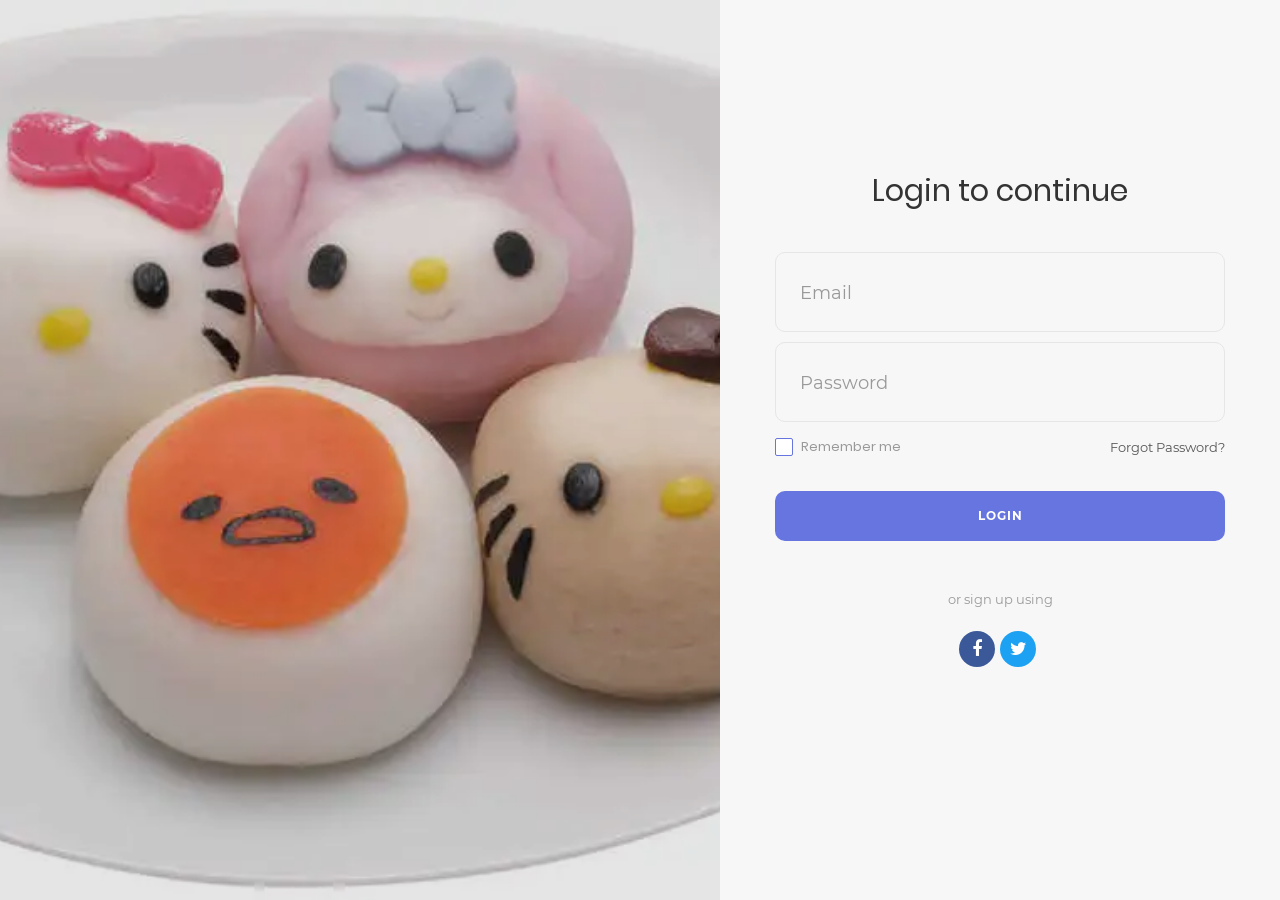
<file: login/index.html>
<!DOCTYPE html>
<html lang="en">
<head>
	<title>Login V18</title>
	<meta charset="UTF-8">
	<meta name="viewport" content="width=device-width, initial-scale=1">
<!--===============================================================================================-->	
	<link rel="icon" type="image/png" href="images/icons/favicon.ico"/>
<!--===============================================================================================-->
	<link rel="stylesheet" type="text/css" href="vendor/bootstrap/css/bootstrap.min.css">
<!--===============================================================================================-->
	<link rel="stylesheet" type="text/css" href="fonts/font-awesome-4.7.0/css/font-awesome.min.css">
<!--===============================================================================================-->
	<link rel="stylesheet" type="text/css" href="fonts/Linearicons-Free-v1.0.0/icon-font.min.css">
<!--===============================================================================================-->
	<link rel="stylesheet" type="text/css" href="vendor/animate/animate.css">
<!--===============================================================================================-->	
	<link rel="stylesheet" type="text/css" href="vendor/css-hamburgers/hamburgers.min.css">
<!--===============================================================================================-->
	<link rel="stylesheet" type="text/css" href="vendor/animsition/css/animsition.min.css">
<!--===============================================================================================-->
	<link rel="stylesheet" type="text/css" href="vendor/select2/select2.min.css">
<!--===============================================================================================-->	
	<link rel="stylesheet" type="text/css" href="vendor/daterangepicker/daterangepicker.css">
<!--===============================================================================================-->
	<link rel="stylesheet" type="text/css" href="css/util.css">
	<link rel="stylesheet" type="text/css" href="css/main.css">
<!--===============================================================================================-->
</head>
<body style="background-color: #666666;">
	
	<div class="limiter">
		<div class="container-login100">
			<div class="wrap-login100">
				<form class="login100-form validate-form" id="loginForm">
					<span class="login100-form-title p-b-43">
						Login to continue
					</span>
					
					
					<div class="wrap-input100 validate-input" data-validate = "Valid email is required: ex@abc.xyz">
						<input class="input100" type="text" name="email" id="username">
						<span class="focus-input100"></span>
						<span class="label-input100">Email</span>
					</div>
					
					
					<div class="wrap-input100 validate-input" data-validate="Password is required">
						<input class="input100" type="password" name="pass" id="password">
						<span class="focus-input100"></span>
						<span class="label-input100">Password</span>
					</div>

					<div class="flex-sb-m w-full p-t-3 p-b-32">
						<div class="contact100-form-checkbox">
							<input class="input-checkbox100" id="ckb1" type="checkbox" name="remember-me">
							<label class="label-checkbox100" for="ckb1">
								Remember me
							</label>
						</div>

						<div>
							<a href="#" class="txt1">
								Forgot Password?
							</a>
						</div>
					</div>
			

					<div class="container-login100-form-btn">
						<button class="login100-form-btn">
							Login
						</button>
					</div>
					
					<div class="text-center p-t-46 p-b-20">
						<span class="txt2">
							or sign up using
						</span>
					</div>

					<div class="login100-form-social flex-c-m">
						<a href="#" class="login100-form-social-item flex-c-m bg1 m-r-5">
							<i class="fa fa-facebook-f" aria-hidden="true"></i>
						</a>

						<a href="#" class="login100-form-social-item flex-c-m bg2 m-r-5">
							<i class="fa fa-twitter" aria-hidden="true"></i>
						</a>
					</div>
				</form>

				<div class="login100-more" style="background-image: url('images/bg-01.jpg');">
				</div>
			</div>
		</div>
	</div>
	
	

	
	
<!--===============================================================================================-->
	<script src="vendor/jquery/jquery-3.2.1.min.js"></script>
<!--===============================================================================================-->
	<script src="vendor/animsition/js/animsition.min.js"></script>
<!--===============================================================================================-->
	<script src="vendor/bootstrap/js/popper.js"></script>
	<script src="vendor/bootstrap/js/bootstrap.min.js"></script>
<!--===============================================================================================-->
	<script src="vendor/select2/select2.min.js"></script>
<!--===============================================================================================-->
	<script src="vendor/daterangepicker/moment.min.js"></script>
	<script src="vendor/daterangepicker/daterangepicker.js"></script>
<!--===============================================================================================-->
	<script src="vendor/countdowntime/countdowntime.js"></script>
<!--===============================================================================================-->
	<script src="js/main.js"></script>

	<div id="alertBox" class="alert" style="display:none;"></div>
<script src="js/login.js"></script>

</body>
</html>
</file>
<file: login/vendor/daterangepicker/daterangepicker.css>
.daterangepicker {
  position: absolute;
  color: inherit;
  background-color: #fff;
  border-radius: 4px;
  width: 278px;
  padding: 4px;
  margin-top: 1px;
  top: 100px;
  left: 20px;
  /* Calendars */ }
  .daterangepicker:before, .daterangepicker:after {
    position: absolute;
    display: inline-block;
    border-bottom-color: rgba(0, 0, 0, 0.2);
    content: ''; }
  .daterangepicker:before {
    top: -7px;
    border-right: 7px solid transparent;
    border-left: 7px solid transparent;
    border-bottom: 7px solid #ccc; }
  .daterangepicker:after {
    top: -6px;
    border-right: 6px solid transparent;
    border-bottom: 6px solid #fff;
    border-left: 6px solid transparent; }
  .daterangepicker.opensleft:before {
    right: 9px; }
  .daterangepicker.opensleft:after {
    right: 10px; }
  .daterangepicker.openscenter:before {
    left: 0;
    right: 0;
    width: 0;
    margin-left: auto;
    margin-right: auto; }
  .daterangepicker.openscenter:after {
    left: 0;
    right: 0;
    width: 0;
    margin-left: auto;
    margin-right: auto; }
  .daterangepicker.opensright:before {
    left: 9px; }
  .daterangepicker.opensright:after {
    left: 10px; }
  .daterangepicker.dropup {
    margin-top: -5px; }
    .daterangepicker.dropup:before {
      top: initial;
      bottom: -7px;
      border-bottom: initial;
      border-top: 7px solid #ccc; }
    .daterangepicker.dropup:after {
      top: initial;
      bottom: -6px;
      border-bottom: initial;
      border-top: 6px solid #fff; }
  .daterangepicker.dropdown-menu {
    max-width: none;
    z-index: 3001; }
  .daterangepicker.single .ranges, .daterangepicker.single .calendar {
    float: none; }
  .daterangepicker.show-calendar .calendar {
    display: block; }
  .daterangepicker .calendar {
    display: none;
    max-width: 270px;
    margin: 4px; }
    .daterangepicker .calendar.single .calendar-table {
      border: none; }
    .daterangepicker .calendar th, .daterangepicker .calendar td {
      white-space: nowrap;
      text-align: center;
      min-width: 32px; }
  .daterangepicker .calendar-table {
    border: 1px solid #fff;
    padding: 4px;
    border-radius: 4px;
    background-color: #fff; }
  .daterangepicker table {
    width: 100%;
    margin: 0; }
  .daterangepicker td, .daterangepicker th {
    text-align: center;
    width: 20px;
    height: 20px;
    border-radius: 4px;
    border: 1px solid transparent;
    white-space: nowrap;
    cursor: pointer; }
    .daterangepicker td.available:hover, .daterangepicker th.available:hover {
      background-color: #eee;
      border-color: transparent;
      color: inherit; }
    .daterangepicker td.week, .daterangepicker th.week {
      font-size: 80%;
      color: #ccc; }
  .daterangepicker td.off, .daterangepicker td.off.in-range, .daterangepicker td.off.start-date, .daterangepicker td.off.end-date {
    background-color: #fff;
    border-color: transparent;
    color: #999; }
  .daterangepicker td.in-range {
    background-color: #ebf4f8;
    border-color: transparent;
    color: #000;
    border-radius: 0; }
  .daterangepicker td.start-date {
    border-radius: 4px 0 0 4px; }
  .daterangepicker td.end-date {
    border-radius: 0 4px 4px 0; }
  .daterangepicker td.start-date.end-date {
    border-radius: 4px; }
  .daterangepicker td.active, .daterangepicker td.active:hover {
    background-color: #357ebd;
    border-color: transparent;
    color: #fff; }
  .daterangepicker th.month {
    width: auto; }
  .daterangepicker td.disabled, .daterangepicker option.disabled {
    color: #999;
    cursor: not-allowed;
    text-decoration: line-through; }
  .daterangepicker select.monthselect, .daterangepicker select.yearselect {
    font-size: 12px;
    padding: 1px;
    height: auto;
    margin: 0;
    cursor: default; }
  .daterangepicker select.monthselect {
    margin-right: 2%;
    width: 56%; }
  .daterangepicker select.yearselect {
    width: 40%; }
  .daterangepicker select.hourselect, .daterangepicker select.minuteselect, .daterangepicker select.secondselect, .daterangepicker select.ampmselect {
    width: 50px;
    margin-bottom: 0; }
  .daterangepicker .input-mini {
    border: 1px solid #ccc;
    border-radius: 4px;
    color: #555;
    height: 30px;
    line-height: 30px;
    display: block;
    vertical-align: middle;
    margin: 0 0 5px 0;
    padding: 0 6px 0 28px;
    width: 100%; }
    .daterangepicker .input-mini.active {
      border: 1px solid #08c;
      border-radius: 4px; }
  .daterangepicker .daterangepicker_input {
    position: relative; }
    .daterangepicker .daterangepicker_input i {
      position: absolute;
      left: 8px;
      top: 8px; }
  .daterangepicker.rtl .input-mini {
    padding-right: 28px;
    padding-left: 6px; }
  .daterangepicker.rtl .daterangepicker_input i {
    left: auto;
    right: 8px; }
  .daterangepicker .calendar-time {
    text-align: center;
    margin: 5px auto;
    line-height: 30px;
    position: relative;
    padding-left: 28px; }
    .daterangepicker .calendar-time select.disabled {
      color: #ccc;
      cursor: not-allowed; }

.ranges {
  font-size: 11px;
  float: none;
  margin: 4px;
  text-align: left; }
  .ranges ul {
    list-style: none;
    margin: 0 auto;
    padding: 0;
    width: 100%; }
  .ranges li {
    font-size: 13px;
    background-color: #f5f5f5;
    border: 1px solid #f5f5f5;
    border-radius: 4px;
    color: #08c;
    padding: 3px 12px;
    margin-bottom: 8px;
    cursor: pointer; }
    .ranges li:hover {
      background-color: #08c;
      border: 1px solid #08c;
      color: #fff; }
    .ranges li.active {
      background-color: #08c;
      border: 1px solid #08c;
      color: #fff; }

/*  Larger Screen Styling */
@media (min-width: 564px) {
  .daterangepicker {
    width: auto; }
    .daterangepicker .ranges ul {
      width: 160px; }
    .daterangepicker.single .ranges ul {
      width: 100%; }
    .daterangepicker.single .calendar.left {
      clear: none; }
    .daterangepicker.single.ltr .ranges, .daterangepicker.single.ltr .calendar {
      float: left; }
    .daterangepicker.single.rtl .ranges, .daterangepicker.single.rtl .calendar {
      float: right; }
    .daterangepicker.ltr {
      direction: ltr;
      text-align: left; }
      .daterangepicker.ltr .calendar.left {
        clear: left;
        margin-right: 0; }
        .daterangepicker.ltr .calendar.left .calendar-table {
          border-right: none;
          border-top-right-radius: 0;
          border-bottom-right-radius: 0; }
      .daterangepicker.ltr .calendar.right {
        margin-left: 0; }
        .daterangepicker.ltr .calendar.right .calendar-table {
          border-left: none;
          border-top-left-radius: 0;
          border-bottom-left-radius: 0; }
      .daterangepicker.ltr .left .daterangepicker_input {
        padding-right: 12px; }
      .daterangepicker.ltr .calendar.left .calendar-table {
        padding-right: 12px; }
      .daterangepicker.ltr .ranges, .daterangepicker.ltr .calendar {
        float: left; }
    .daterangepicker.rtl {
      direction: rtl;
      text-align: right; }
      .daterangepicker.rtl .calendar.left {
        clear: right;
        margin-left: 0; }
        .daterangepicker.rtl .calendar.left .calendar-table {
          border-left: none;
          border-top-left-radius: 0;
          border-bottom-left-radius: 0; }
      .daterangepicker.rtl .calendar.right {
        margin-right: 0; }
        .daterangepicker.rtl .calendar.right .calendar-table {
          border-right: none;
          border-top-right-radius: 0;
          border-bottom-right-radius: 0; }
      .daterangepicker.rtl .left .daterangepicker_input {
        padding-left: 12px; }
      .daterangepicker.rtl .calendar.left .calendar-table {
        padding-left: 12px; }
      .daterangepicker.rtl .ranges, .daterangepicker.rtl .calendar {
        text-align: right;
        float: right; } }
@media (min-width: 730px) {
  .daterangepicker .ranges {
    width: auto; }
  .daterangepicker.ltr .ranges {
    float: left; }
  .daterangepicker.rtl .ranges {
    float: right; }
  .daterangepicker .calendar.left {
    clear: none !important; } }
</file>
<file: login/css/util.css>
/*[ FONT SIZE ]
///////////////////////////////////////////////////////////
*/
.fs-1 {font-size: 1px;}
.fs-2 {font-size: 2px;}
.fs-3 {font-size: 3px;}
.fs-4 {font-size: 4px;}
.fs-5 {font-size: 5px;}
.fs-6 {font-size: 6px;}
.fs-7 {font-size: 7px;}
.fs-8 {font-size: 8px;}
.fs-9 {font-size: 9px;}
.fs-10 {font-size: 10px;}
.fs-11 {font-size: 11px;}
.fs-12 {font-size: 12px;}
.fs-13 {font-size: 13px;}
.fs-14 {font-size: 14px;}
.fs-15 {font-size: 15px;}
.fs-16 {font-size: 16px;}
.fs-17 {font-size: 17px;}
.fs-18 {font-size: 18px;}
.fs-19 {font-size: 19px;}
.fs-20 {font-size: 20px;}
.fs-21 {font-size: 21px;}
.fs-22 {font-size: 22px;}
.fs-23 {font-size: 23px;}
.fs-24 {font-size: 24px;}
.fs-25 {font-size: 25px;}
.fs-26 {font-size: 26px;}
.fs-27 {font-size: 27px;}
.fs-28 {font-size: 28px;}
.fs-29 {font-size: 29px;}
.fs-30 {font-size: 30px;}
.fs-31 {font-size: 31px;}
.fs-32 {font-size: 32px;}
.fs-33 {font-size: 33px;}
.fs-34 {font-size: 34px;}
.fs-35 {font-size: 35px;}
.fs-36 {font-size: 36px;}
.fs-37 {font-size: 37px;}
.fs-38 {font-size: 38px;}
.fs-39 {font-size: 39px;}
.fs-40 {font-size: 40px;}
.fs-41 {font-size: 41px;}
.fs-42 {font-size: 42px;}
.fs-43 {font-size: 43px;}
.fs-44 {font-size: 44px;}
.fs-45 {font-size: 45px;}
.fs-46 {font-size: 46px;}
.fs-47 {font-size: 47px;}
.fs-48 {font-size: 48px;}
.fs-49 {font-size: 49px;}
.fs-50 {font-size: 50px;}
.fs-51 {font-size: 51px;}
.fs-52 {font-size: 52px;}
.fs-53 {font-size: 53px;}
.fs-54 {font-size: 54px;}
.fs-55 {font-size: 55px;}
.fs-56 {font-size: 56px;}
.fs-57 {font-size: 57px;}
.fs-58 {font-size: 58px;}
.fs-59 {font-size: 59px;}
.fs-60 {font-size: 60px;}
.fs-61 {font-size: 61px;}
.fs-62 {font-size: 62px;}
.fs-63 {font-size: 63px;}
.fs-64 {font-size: 64px;}
.fs-65 {font-size: 65px;}
.fs-66 {font-size: 66px;}
.fs-67 {font-size: 67px;}
.fs-68 {font-size: 68px;}
.fs-69 {font-size: 69px;}
.fs-70 {font-size: 70px;}
.fs-71 {font-size: 71px;}
.fs-72 {font-size: 72px;}
.fs-73 {font-size: 73px;}
.fs-74 {font-size: 74px;}
.fs-75 {font-size: 75px;}
.fs-76 {font-size: 76px;}
.fs-77 {font-size: 77px;}
.fs-78 {font-size: 78px;}
.fs-79 {font-size: 79px;}
.fs-80 {font-size: 80px;}
.fs-81 {font-size: 81px;}
.fs-82 {font-size: 82px;}
.fs-83 {font-size: 83px;}
.fs-84 {font-size: 84px;}
.fs-85 {font-size: 85px;}
.fs-86 {font-size: 86px;}
.fs-87 {font-size: 87px;}
.fs-88 {font-size: 88px;}
.fs-89 {font-size: 89px;}
.fs-90 {font-size: 90px;}
.fs-91 {font-size: 91px;}
.fs-92 {font-size: 92px;}
.fs-93 {font-size: 93px;}
.fs-94 {font-size: 94px;}
.fs-95 {font-size: 95px;}
.fs-96 {font-size: 96px;}
.fs-97 {font-size: 97px;}
.fs-98 {font-size: 98px;}
.fs-99 {font-size: 99px;}
.fs-100 {font-size: 100px;}
.fs-101 {font-size: 101px;}
.fs-102 {font-size: 102px;}
.fs-103 {font-size: 103px;}
.fs-104 {font-size: 104px;}
.fs-105 {font-size: 105px;}
.fs-106 {font-size: 106px;}
.fs-107 {font-size: 107px;}
.fs-108 {font-size: 108px;}
.fs-109 {font-size: 109px;}
.fs-110 {font-size: 110px;}
.fs-111 {font-size: 111px;}
.fs-112 {font-size: 112px;}
.fs-113 {font-size: 113px;}
.fs-114 {font-size: 114px;}
.fs-115 {font-size: 115px;}
.fs-116 {font-size: 116px;}
.fs-117 {font-size: 117px;}
.fs-118 {font-size: 118px;}
.fs-119 {font-size: 119px;}
.fs-120 {font-size: 120px;}
.fs-121 {font-size: 121px;}
.fs-122 {font-size: 122px;}
.fs-123 {font-size: 123px;}
.fs-124 {font-size: 124px;}
.fs-125 {font-size: 125px;}
.fs-126 {font-size: 126px;}
.fs-127 {font-size: 127px;}
.fs-128 {font-size: 128px;}
.fs-129 {font-size: 129px;}
.fs-130 {font-size: 130px;}
.fs-131 {font-size: 131px;}
.fs-132 {font-size: 132px;}
.fs-133 {font-size: 133px;}
.fs-134 {font-size: 134px;}
.fs-135 {font-size: 135px;}
.fs-136 {font-size: 136px;}
.fs-137 {font-size: 137px;}
.fs-138 {font-size: 138px;}
.fs-139 {font-size: 139px;}
.fs-140 {font-size: 140px;}
.fs-141 {font-size: 141px;}
.fs-142 {font-size: 142px;}
.fs-143 {font-size: 143px;}
.fs-144 {font-size: 144px;}
.fs-145 {font-size: 145px;}
.fs-146 {font-size: 146px;}
.fs-147 {font-size: 147px;}
.fs-148 {font-size: 148px;}
.fs-149 {font-size: 149px;}
.fs-150 {font-size: 150px;}
.fs-151 {font-size: 151px;}
.fs-152 {font-size: 152px;}
.fs-153 {font-size: 153px;}
.fs-154 {font-size: 154px;}
.fs-155 {font-size: 155px;}
.fs-156 {font-size: 156px;}
.fs-157 {font-size: 157px;}
.fs-158 {font-size: 158px;}
.fs-159 {font-size: 159px;}
.fs-160 {font-size: 160px;}
.fs-161 {font-size: 161px;}
.fs-162 {font-size: 162px;}
.fs-163 {font-size: 163px;}
.fs-164 {font-size: 164px;}
.fs-165 {font-size: 165px;}
.fs-166 {font-size: 166px;}
.fs-167 {font-size: 167px;}
.fs-168 {font-size: 168px;}
.fs-169 {font-size: 169px;}
.fs-170 {font-size: 170px;}
.fs-171 {font-size: 171px;}
.fs-172 {font-size: 172px;}
.fs-173 {font-size: 173px;}
.fs-174 {font-size: 174px;}
.fs-175 {font-size: 175px;}
.fs-176 {font-size: 176px;}
.fs-177 {font-size: 177px;}
.fs-178 {font-size: 178px;}
.fs-179 {font-size: 179px;}
.fs-180 {font-size: 180px;}
.fs-181 {font-size: 181px;}
.fs-182 {font-size: 182px;}
.fs-183 {font-size: 183px;}
.fs-184 {font-size: 184px;}
.fs-185 {font-size: 185px;}
.fs-186 {font-size: 186px;}
.fs-187 {font-size: 187px;}
.fs-188 {font-size: 188px;}
.fs-189 {font-size: 189px;}
.fs-190 {font-size: 190px;}
.fs-191 {font-size: 191px;}
.fs-192 {font-size: 192px;}
.fs-193 {font-size: 193px;}
.fs-194 {font-size: 194px;}
.fs-195 {font-size: 195px;}
.fs-196 {font-size: 196px;}
.fs-197 {font-size: 197px;}
.fs-198 {font-size: 198px;}
.fs-199 {font-size: 199px;}
.fs-200 {font-size: 200px;}

/*[ PADDING ]
///////////////////////////////////////////////////////////
*/
.p-t-0 {padding-top: 0px;}
.p-t-1 {padding-top: 1px;}
.p-t-2 {padding-top: 2px;}
.p-t-3 {padding-top: 3px;}
.p-t-4 {padding-top: 4px;}
.p-t-5 {padding-top: 5px;}
.p-t-6 {padding-top: 6px;}
.p-t-7 {padding-top: 7px;}
.p-t-8 {padding-top: 8px;}
.p-t-9 {padding-top: 9px;}
.p-t-10 {padding-top: 10px;}
.p-t-11 {padding-top: 11px;}
.p-t-12 {padding-top: 12px;}
.p-t-13 {padding-top: 13px;}
.p-t-14 {padding-top: 14px;}
.p-t-15 {padding-top: 15px;}
.p-t-16 {padding-top: 16px;}
.p-t-17 {padding-top: 17px;}
.p-t-18 {padding-top: 18px;}
.p-t-19 {padding-top: 19px;}
.p-t-20 {padding-top: 20px;}
.p-t-21 {padding-top: 21px;}
.p-t-22 {padding-top: 22px;}
.p-t-23 {padding-top: 23px;}
.p-t-24 {padding-top: 24px;}
.p-t-25 {padding-top: 25px;}
.p-t-26 {padding-top: 26px;}
.p-t-27 {padding-top: 27px;}
.p-t-28 {padding-top: 28px;}
.p-t-29 {padding-top: 29px;}
.p-t-30 {padding-top: 30px;}
.p-t-31 {padding-top: 31px;}
.p-t-32 {padding-top: 32px;}
.p-t-33 {padding-top: 33px;}
.p-t-34 {padding-top: 34px;}
.p-t-35 {padding-top: 35px;}
.p-t-36 {padding-top: 36px;}
.p-t-37 {padding-top: 37px;}
.p-t-38 {padding-top: 38px;}
.p-t-39 {padding-top: 39px;}
.p-t-40 {padding-top: 40px;}
.p-t-41 {padding-top: 41px;}
.p-t-42 {padding-top: 42px;}
.p-t-43 {padding-top: 43px;}
.p-t-44 {padding-top: 44px;}
.p-t-45 {padding-top: 45px;}
.p-t-46 {padding-top: 46px;}
.p-t-47 {padding-top: 47px;}
.p-t-48 {padding-top: 48px;}
.p-t-49 {padding-top: 49px;}
.p-t-50 {padding-top: 50px;}
.p-t-51 {padding-top: 51px;}
.p-t-52 {padding-top: 52px;}
.p-t-53 {padding-top: 53px;}
.p-t-54 {padding-top: 54px;}
.p-t-55 {padding-top: 55px;}
.p-t-56 {padding-top: 56px;}
.p-t-57 {padding-top: 57px;}
.p-t-58 {padding-top: 58px;}
.p-t-59 {padding-top: 59px;}
.p-t-60 {padding-top: 60px;}
.p-t-61 {padding-top: 61px;}
.p-t-62 {padding-top: 62px;}
.p-t-63 {padding-top: 63px;}
.p-t-64 {padding-top: 64px;}
.p-t-65 {padding-top: 65px;}
.p-t-66 {padding-top: 66px;}
.p-t-67 {padding-top: 67px;}
.p-t-68 {padding-top: 68px;}
.p-t-69 {padding-top: 69px;}
.p-t-70 {padding-top: 70px;}
.p-t-71 {padding-top: 71px;}
.p-t-72 {padding-top: 72px;}
.p-t-73 {padding-top: 73px;}
.p-t-74 {padding-top: 74px;}
.p-t-75 {padding-top: 75px;}
.p-t-76 {padding-top: 76px;}
.p-t-77 {padding-top: 77px;}
.p-t-78 {padding-top: 78px;}
.p-t-79 {padding-top: 79px;}
.p-t-80 {padding-top: 80px;}
.p-t-81 {padding-top: 81px;}
.p-t-82 {padding-top: 82px;}
.p-t-83 {padding-top: 83px;}
.p-t-84 {padding-top: 84px;}
.p-t-85 {padding-top: 85px;}
.p-t-86 {padding-top: 86px;}
.p-t-87 {padding-top: 87px;}
.p-t-88 {padding-top: 88px;}
.p-t-89 {padding-top: 89px;}
.p-t-90 {padding-top: 90px;}
.p-t-91 {padding-top: 91px;}
.p-t-92 {padding-top: 92px;}
.p-t-93 {padding-top: 93px;}
.p-t-94 {padding-top: 94px;}
.p-t-95 {padding-top: 95px;}
.p-t-96 {padding-top: 96px;}
.p-t-97 {padding-top: 97px;}
.p-t-98 {padding-top: 98px;}
.p-t-99 {padding-top: 99px;}
.p-t-100 {padding-top: 100px;}
.p-t-101 {padding-top: 101px;}
.p-t-102 {padding-top: 102px;}
.p-t-103 {padding-top: 103px;}
.p-t-104 {padding-top: 104px;}
.p-t-105 {padding-top: 105px;}
.p-t-106 {padding-top: 106px;}
.p-t-107 {padding-top: 107px;}
.p-t-108 {padding-top: 108px;}
.p-t-109 {padding-top: 109px;}
.p-t-110 {padding-top: 110px;}
.p-t-111 {padding-top: 111px;}
.p-t-112 {padding-top: 112px;}
.p-t-113 {padding-top: 113px;}
.p-t-114 {padding-top: 114px;}
.p-t-115 {padding-top: 115px;}
.p-t-116 {padding-top: 116px;}
.p-t-117 {padding-top: 117px;}
.p-t-118 {padding-top: 118px;}
.p-t-119 {padding-top: 119px;}
.p-t-120 {padding-top: 120px;}
.p-t-121 {padding-top: 121px;}
.p-t-122 {padding-top: 122px;}
.p-t-123 {padding-top: 123px;}
.p-t-124 {padding-top: 124px;}
.p-t-125 {padding-top: 125px;}
.p-t-126 {padding-top: 126px;}
.p-t-127 {padding-top: 127px;}
.p-t-128 {padding-top: 128px;}
.p-t-129 {padding-top: 129px;}
.p-t-130 {padding-top: 130px;}
.p-t-131 {padding-top: 131px;}
.p-t-132 {padding-top: 132px;}
.p-t-133 {padding-top: 133px;}
.p-t-134 {padding-top: 134px;}
.p-t-135 {padding-top: 135px;}
.p-t-136 {padding-top: 136px;}
.p-t-137 {padding-top: 137px;}
.p-t-138 {padding-top: 138px;}
.p-t-139 {padding-top: 139px;}
.p-t-140 {padding-top: 140px;}
.p-t-141 {padding-top: 141px;}
.p-t-142 {padding-top: 142px;}
.p-t-143 {padding-top: 143px;}
.p-t-144 {padding-top: 144px;}
.p-t-145 {padding-top: 145px;}
.p-t-146 {padding-top: 146px;}
.p-t-147 {padding-top: 147px;}
.p-t-148 {padding-top: 148px;}
.p-t-149 {padding-top: 149px;}
.p-t-150 {padding-top: 150px;}
.p-t-151 {padding-top: 151px;}
.p-t-152 {padding-top: 152px;}
.p-t-153 {padding-top: 153px;}
.p-t-154 {padding-top: 154px;}
.p-t-155 {padding-top: 155px;}
.p-t-156 {padding-top: 156px;}
.p-t-157 {padding-top: 157px;}
.p-t-158 {padding-top: 158px;}
.p-t-159 {padding-top: 159px;}
.p-t-160 {padding-top: 160px;}
.p-t-161 {padding-top: 161px;}
.p-t-162 {padding-top: 162px;}
.p-t-163 {padding-top: 163px;}
.p-t-164 {padding-top: 164px;}
.p-t-165 {padding-top: 165px;}
.p-t-166 {padding-top: 166px;}
.p-t-167 {padding-top: 167px;}
.p-t-168 {padding-top: 168px;}
.p-t-169 {padding-top: 169px;}
.p-t-170 {padding-top: 170px;}
.p-t-171 {padding-top: 171px;}
.p-t-172 {padding-top: 172px;}
.p-t-173 {padding-top: 173px;}
.p-t-174 {padding-top: 174px;}
.p-t-175 {padding-top: 175px;}
.p-t-176 {padding-top: 176px;}
.p-t-177 {padding-top: 177px;}
.p-t-178 {padding-top: 178px;}
.p-t-179 {padding-top: 179px;}
.p-t-180 {padding-top: 180px;}
.p-t-181 {padding-top: 181px;}
.p-t-182 {padding-top: 182px;}
.p-t-183 {padding-top: 183px;}
.p-t-184 {padding-top: 184px;}
.p-t-185 {padding-top: 185px;}
.p-t-186 {padding-top: 186px;}
.p-t-187 {padding-top: 187px;}
.p-t-188 {padding-top: 188px;}
.p-t-189 {padding-top: 189px;}
.p-t-190 {padding-top: 190px;}
.p-t-191 {padding-top: 191px;}
.p-t-192 {padding-top: 192px;}
.p-t-193 {padding-top: 193px;}
.p-t-194 {padding-top: 194px;}
.p-t-195 {padding-top: 195px;}
.p-t-196 {padding-top: 196px;}
.p-t-197 {padding-top: 197px;}
.p-t-198 {padding-top: 198px;}
.p-t-199 {padding-top: 199px;}
.p-t-200 {padding-top: 200px;}
.p-t-201 {padding-top: 201px;}
.p-t-202 {padding-top: 202px;}
.p-t-203 {padding-top: 203px;}
.p-t-204 {padding-top: 204px;}
.p-t-205 {padding-top: 205px;}
.p-t-206 {padding-top: 206px;}
.p-t-207 {padding-top: 207px;}
.p-t-208 {padding-top: 208px;}
.p-t-209 {padding-top: 209px;}
.p-t-210 {padding-top: 210px;}
.p-t-211 {padding-top: 211px;}
.p-t-212 {padding-top: 212px;}
.p-t-213 {padding-top: 213px;}
.p-t-214 {padding-top: 214px;}
.p-t-215 {padding-top: 215px;}
.p-t-216 {padding-top: 216px;}
.p-t-217 {padding-top: 217px;}
.p-t-218 {padding-top: 218px;}
.p-t-219 {padding-top: 219px;}
.p-t-220 {padding-top: 220px;}
.p-t-221 {padding-top: 221px;}
.p-t-222 {padding-top: 222px;}
.p-t-223 {padding-top: 223px;}
.p-t-224 {padding-top: 224px;}
.p-t-225 {padding-top: 225px;}
.p-t-226 {padding-top: 226px;}
.p-t-227 {padding-top: 227px;}
.p-t-228 {padding-top: 228px;}
.p-t-229 {padding-top: 229px;}
.p-t-230 {padding-top: 230px;}
.p-t-231 {padding-top: 231px;}
.p-t-232 {padding-top: 232px;}
.p-t-233 {padding-top: 233px;}
.p-t-234 {padding-top: 234px;}
.p-t-235 {padding-top: 235px;}
.p-t-236 {padding-top: 236px;}
.p-t-237 {padding-top: 237px;}
.p-t-238 {padding-top: 238px;}
.p-t-239 {padding-top: 239px;}
.p-t-240 {padding-top: 240px;}
.p-t-241 {padding-top: 241px;}
.p-t-242 {padding-top: 242px;}
.p-t-243 {padding-top: 243px;}
.p-t-244 {padding-top: 244px;}
.p-t-245 {padding-top: 245px;}
.p-t-246 {padding-top: 246px;}
.p-t-247 {padding-top: 247px;}
.p-t-248 {padding-top: 248px;}
.p-t-249 {padding-top: 249px;}
.p-t-250 {padding-top: 250px;}
.p-b-0 {padding-bottom: 0px;}
.p-b-1 {padding-bottom: 1px;}
.p-b-2 {padding-bottom: 2px;}
.p-b-3 {padding-bottom: 3px;}
.p-b-4 {padding-bottom: 4px;}
.p-b-5 {padding-bottom: 5px;}
.p-b-6 {padding-bottom: 6px;}
.p-b-7 {padding-bottom: 7px;}
.p-b-8 {padding-bottom: 8px;}
.p-b-9 {padding-bottom: 9px;}
.p-b-10 {padding-bottom: 10px;}
.p-b-11 {padding-bottom: 11px;}
.p-b-12 {padding-bottom: 12px;}
.p-b-13 {padding-bottom: 13px;}
.p-b-14 {padding-bottom: 14px;}
.p-b-15 {padding-bottom: 15px;}
.p-b-16 {padding-bottom: 16px;}
.p-b-17 {padding-bottom: 17px;}
.p-b-18 {padding-bottom: 18px;}
.p-b-19 {padding-bottom: 19px;}
.p-b-20 {padding-bottom: 20px;}
.p-b-21 {padding-bottom: 21px;}
.p-b-22 {padding-bottom: 22px;}
.p-b-23 {padding-bottom: 23px;}
.p-b-24 {padding-bottom: 24px;}
.p-b-25 {padding-bottom: 25px;}
.p-b-26 {padding-bottom: 26px;}
.p-b-27 {padding-bottom: 27px;}
.p-b-28 {padding-bottom: 28px;}
.p-b-29 {padding-bottom: 29px;}
.p-b-30 {padding-bottom: 30px;}
.p-b-31 {padding-bottom: 31px;}
.p-b-32 {padding-bottom: 32px;}
.p-b-33 {padding-bottom: 33px;}
.p-b-34 {padding-bottom: 34px;}
.p-b-35 {padding-bottom: 35px;}
.p-b-36 {padding-bottom: 36px;}
.p-b-37 {padding-bottom: 37px;}
.p-b-38 {padding-bottom: 38px;}
.p-b-39 {padding-bottom: 39px;}
.p-b-40 {padding-bottom: 40px;}
.p-b-41 {padding-bottom: 41px;}
.p-b-42 {padding-bottom: 42px;}
.p-b-43 {padding-bottom: 43px;}
.p-b-44 {padding-bottom: 44px;}
.p-b-45 {padding-bottom: 45px;}
.p-b-46 {padding-bottom: 46px;}
.p-b-47 {padding-bottom: 47px;}
.p-b-48 {padding-bottom: 48px;}
.p-b-49 {padding-bottom: 49px;}
.p-b-50 {padding-bottom: 50px;}
.p-b-51 {padding-bottom: 51px;}
.p-b-52 {padding-bottom: 52px;}
.p-b-53 {padding-bottom: 53px;}
.p-b-54 {padding-bottom: 54px;}
.p-b-55 {padding-bottom: 55px;}
.p-b-56 {padding-bottom: 56px;}
.p-b-57 {padding-bottom: 57px;}
.p-b-58 {padding-bottom: 58px;}
.p-b-59 {padding-bottom: 59px;}
.p-b-60 {padding-bottom: 60px;}
.p-b-61 {padding-bottom: 61px;}
.p-b-62 {padding-bottom: 62px;}
.p-b-63 {padding-bottom: 63px;}
.p-b-64 {padding-bottom: 64px;}
.p-b-65 {padding-bottom: 65px;}
.p-b-66 {padding-bottom: 66px;}
.p-b-67 {padding-bottom: 67px;}
.p-b-68 {padding-bottom: 68px;}
.p-b-69 {padding-bottom: 69px;}
.p-b-70 {padding-bottom: 70px;}
.p-b-71 {padding-bottom: 71px;}
.p-b-72 {padding-bottom: 72px;}
.p-b-73 {padding-bottom: 73px;}
.p-b-74 {padding-bottom: 74px;}
.p-b-75 {padding-bottom: 75px;}
.p-b-76 {padding-bottom: 76px;}
.p-b-77 {padding-bottom: 77px;}
.p-b-78 {padding-bottom: 78px;}
.p-b-79 {padding-bottom: 79px;}
.p-b-80 {padding-bottom: 80px;}
.p-b-81 {padding-bottom: 81px;}
.p-b-82 {padding-bottom: 82px;}
.p-b-83 {padding-bottom: 83px;}
.p-b-84 {padding-bottom: 84px;}
.p-b-85 {padding-bottom: 85px;}
.p-b-86 {padding-bottom: 86px;}
.p-b-87 {padding-bottom: 87px;}
.p-b-88 {padding-bottom: 88px;}
.p-b-89 {padding-bottom: 89px;}
.p-b-90 {padding-bottom: 90px;}
.p-b-91 {padding-bottom: 91px;}
.p-b-92 {padding-bottom: 92px;}
.p-b-93 {padding-bottom: 93px;}
.p-b-94 {padding-bottom: 94px;}
.p-b-95 {padding-bottom: 95px;}
.p-b-96 {padding-bottom: 96px;}
.p-b-97 {padding-bottom: 97px;}
.p-b-98 {padding-bottom: 98px;}
.p-b-99 {padding-bottom: 99px;}
.p-b-100 {padding-bottom: 100px;}
.p-b-101 {padding-bottom: 101px;}
.p-b-102 {padding-bottom: 102px;}
.p-b-103 {padding-bottom: 103px;}
.p-b-104 {padding-bottom: 104px;}
.p-b-105 {padding-bottom: 105px;}
.p-b-106 {padding-bottom: 106px;}
.p-b-107 {padding-bottom: 107px;}
.p-b-108 {padding-bottom: 108px;}
.p-b-109 {padding-bottom: 109px;}
.p-b-110 {padding-bottom: 110px;}
.p-b-111 {padding-bottom: 111px;}
.p-b-112 {padding-bottom: 112px;}
.p-b-113 {padding-bottom: 113px;}
.p-b-114 {padding-bottom: 114px;}
.p-b-115 {padding-bottom: 115px;}
.p-b-116 {padding-bottom: 116px;}
.p-b-117 {padding-bottom: 117px;}
.p-b-118 {padding-bottom: 118px;}
.p-b-119 {padding-bottom: 119px;}
.p-b-120 {padding-bottom: 120px;}
.p-b-121 {padding-bottom: 121px;}
.p-b-122 {padding-bottom: 122px;}
.p-b-123 {padding-bottom: 123px;}
.p-b-124 {padding-bottom: 124px;}
.p-b-125 {padding-bottom: 125px;}
.p-b-126 {padding-bottom: 126px;}
.p-b-127 {padding-bottom: 127px;}
.p-b-128 {padding-bottom: 128px;}
.p-b-129 {padding-bottom: 129px;}
.p-b-130 {padding-bottom: 130px;}
.p-b-131 {padding-bottom: 131px;}
.p-b-132 {padding-bottom: 132px;}
.p-b-133 {padding-bottom: 133px;}
.p-b-134 {padding-bottom: 134px;}
.p-b-135 {padding-bottom: 135px;}
.p-b-136 {padding-bottom: 136px;}
.p-b-137 {padding-bottom: 137px;}
.p-b-138 {padding-bottom: 138px;}
.p-b-139 {padding-bottom: 139px;}
.p-b-140 {padding-bottom: 140px;}
.p-b-141 {padding-bottom: 141px;}
.p-b-142 {padding-bottom: 142px;}
.p-b-143 {padding-bottom: 143px;}
.p-b-144 {padding-bottom: 144px;}
.p-b-145 {padding-bottom: 145px;}
.p-b-146 {padding-bottom: 146px;}
.p-b-147 {padding-bottom: 147px;}
.p-b-148 {padding-bottom: 148px;}
.p-b-149 {padding-bottom: 149px;}
.p-b-150 {padding-bottom: 150px;}
.p-b-151 {padding-bottom: 151px;}
.p-b-152 {padding-bottom: 152px;}
.p-b-153 {padding-bottom: 153px;}
.p-b-154 {padding-bottom: 154px;}
.p-b-155 {padding-bottom: 155px;}
.p-b-156 {padding-bottom: 156px;}
.p-b-157 {padding-bottom: 157px;}
.p-b-158 {padding-bottom: 158px;}
.p-b-159 {padding-bottom: 159px;}
.p-b-160 {padding-bottom: 160px;}
.p-b-161 {padding-bottom: 161px;}
.p-b-162 {padding-bottom: 162px;}
.p-b-163 {padding-bottom: 163px;}
.p-b-164 {padding-bottom: 164px;}
.p-b-165 {padding-bottom: 165px;}
.p-b-166 {padding-bottom: 166px;}
.p-b-167 {padding-bottom: 167px;}
.p-b-168 {padding-bottom: 168px;}
.p-b-169 {padding-bottom: 169px;}
.p-b-170 {padding-bottom: 170px;}
.p-b-171 {padding-bottom: 171px;}
.p-b-172 {padding-bottom: 172px;}
.p-b-173 {padding-bottom: 173px;}
.p-b-174 {padding-bottom: 174px;}
.p-b-175 {padding-bottom: 175px;}
.p-b-176 {padding-bottom: 176px;}
.p-b-177 {padding-bottom: 177px;}
.p-b-178 {padding-bottom: 178px;}
.p-b-179 {padding-bottom: 179px;}
.p-b-180 {padding-bottom: 180px;}
.p-b-181 {padding-bottom: 181px;}
.p-b-182 {padding-bottom: 182px;}
.p-b-183 {padding-bottom: 183px;}
.p-b-184 {padding-bottom: 184px;}
.p-b-185 {padding-bottom: 185px;}
.p-b-186 {padding-bottom: 186px;}
.p-b-187 {padding-bottom: 187px;}
.p-b-188 {padding-bottom: 188px;}
.p-b-189 {padding-bottom: 189px;}
.p-b-190 {padding-bottom: 190px;}
.p-b-191 {padding-bottom: 191px;}
.p-b-192 {padding-bottom: 192px;}
.p-b-193 {padding-bottom: 193px;}
.p-b-194 {padding-bottom: 194px;}
.p-b-195 {padding-bottom: 195px;}
.p-b-196 {padding-bottom: 196px;}
.p-b-197 {padding-bottom: 197px;}
.p-b-198 {padding-bottom: 198px;}
.p-b-199 {padding-bottom: 199px;}
.p-b-200 {padding-bottom: 200px;}
.p-b-201 {padding-bottom: 201px;}
.p-b-202 {padding-bottom: 202px;}
.p-b-203 {padding-bottom: 203px;}
.p-b-204 {padding-bottom: 204px;}
.p-b-205 {padding-bottom: 205px;}
.p-b-206 {padding-bottom: 206px;}
.p-b-207 {padding-bottom: 207px;}
.p-b-208 {padding-bottom: 208px;}
.p-b-209 {padding-bottom: 209px;}
.p-b-210 {padding-bottom: 210px;}
.p-b-211 {padding-bottom: 211px;}
.p-b-212 {padding-bottom: 212px;}
.p-b-213 {padding-bottom: 213px;}
.p-b-214 {padding-bottom: 214px;}
.p-b-215 {padding-bottom: 215px;}
.p-b-216 {padding-bottom: 216px;}
.p-b-217 {padding-bottom: 217px;}
.p-b-218 {padding-bottom: 218px;}
.p-b-219 {padding-bottom: 219px;}
.p-b-220 {padding-bottom: 220px;}
.p-b-221 {padding-bottom: 221px;}
.p-b-222 {padding-bottom: 222px;}
.p-b-223 {padding-bottom: 223px;}
.p-b-224 {padding-bottom: 224px;}
.p-b-225 {padding-bottom: 225px;}
.p-b-226 {padding-bottom: 226px;}
.p-b-227 {padding-bottom: 227px;}
.p-b-228 {padding-bottom: 228px;}
.p-b-229 {padding-bottom: 229px;}
.p-b-230 {padding-bottom: 230px;}
.p-b-231 {padding-bottom: 231px;}
.p-b-232 {padding-bottom: 232px;}
.p-b-233 {padding-bottom: 233px;}
.p-b-234 {padding-bottom: 234px;}
.p-b-235 {padding-bottom: 235px;}
.p-b-236 {padding-bottom: 236px;}
.p-b-237 {padding-bottom: 237px;}
.p-b-238 {padding-bottom: 238px;}
.p-b-239 {padding-bottom: 239px;}
.p-b-240 {padding-bottom: 240px;}
.p-b-241 {padding-bottom: 241px;}
.p-b-242 {padding-bottom: 242px;}
.p-b-243 {padding-bottom: 243px;}
.p-b-244 {padding-bottom: 244px;}
.p-b-245 {padding-bottom: 245px;}
.p-b-246 {padding-bottom: 246px;}
.p-b-247 {padding-bottom: 247px;}
.p-b-248 {padding-bottom: 248px;}
.p-b-249 {padding-bottom: 249px;}
.p-b-250 {padding-bottom: 250px;}
.p-l-0 {padding-left: 0px;}
.p-l-1 {padding-left: 1px;}
.p-l-2 {padding-left: 2px;}
.p-l-3 {padding-left: 3px;}
.p-l-4 {padding-left: 4px;}
.p-l-5 {padding-left: 5px;}
.p-l-6 {padding-left: 6px;}
.p-l-7 {padding-left: 7px;}
.p-l-8 {padding-left: 8px;}
.p-l-9 {padding-left: 9px;}
.p-l-10 {padding-left: 10px;}
.p-l-11 {padding-left: 11px;}
.p-l-12 {padding-left: 12px;}
.p-l-13 {padding-left: 13px;}
.p-l-14 {padding-left: 14px;}
.p-l-15 {padding-left: 15px;}
.p-l-16 {padding-left: 16px;}
.p-l-17 {padding-left: 17px;}
.p-l-18 {padding-left: 18px;}
.p-l-19 {padding-left: 19px;}
.p-l-20 {padding-left: 20px;}
.p-l-21 {padding-left: 21px;}
.p-l-22 {padding-left: 22px;}
.p-l-23 {padding-left: 23px;}
.p-l-24 {padding-left: 24px;}
.p-l-25 {padding-left: 25px;}
.p-l-26 {padding-left: 26px;}
.p-l-27 {padding-left: 27px;}
.p-l-28 {padding-left: 28px;}
.p-l-29 {padding-left: 29px;}
.p-l-30 {padding-left: 30px;}
.p-l-31 {padding-left: 31px;}
.p-l-32 {padding-left: 32px;}
.p-l-33 {padding-left: 33px;}
.p-l-34 {padding-left: 34px;}
.p-l-35 {padding-left: 35px;}
.p-l-36 {padding-left: 36px;}
.p-l-37 {padding-left: 37px;}
.p-l-38 {padding-left: 38px;}
.p-l-39 {padding-left: 39px;}
.p-l-40 {padding-left: 40px;}
.p-l-41 {padding-left: 41px;}
.p-l-42 {padding-left: 42px;}
.p-l-43 {padding-left: 43px;}
.p-l-44 {padding-left: 44px;}
.p-l-45 {padding-left: 45px;}
.p-l-46 {padding-left: 46px;}
.p-l-47 {padding-left: 47px;}
.p-l-48 {padding-left: 48px;}
.p-l-49 {padding-left: 49px;}
.p-l-50 {padding-left: 50px;}
.p-l-51 {padding-left: 51px;}
.p-l-52 {padding-left: 52px;}
.p-l-53 {padding-left: 53px;}
.p-l-54 {padding-left: 54px;}
.p-l-55 {padding-left: 55px;}
.p-l-56 {padding-left: 56px;}
.p-l-57 {padding-left: 57px;}
.p-l-58 {padding-left: 58px;}
.p-l-59 {padding-left: 59px;}
.p-l-60 {padding-left: 60px;}
.p-l-61 {padding-left: 61px;}
.p-l-62 {padding-left: 62px;}
.p-l-63 {padding-left: 63px;}
.p-l-64 {padding-left: 64px;}
.p-l-65 {padding-left: 65px;}
.p-l-66 {padding-left: 66px;}
.p-l-67 {padding-left: 67px;}
.p-l-68 {padding-left: 68px;}
.p-l-69 {padding-left: 69px;}
.p-l-70 {padding-left: 70px;}
.p-l-71 {padding-left: 71px;}
.p-l-72 {padding-left: 72px;}
.p-l-73 {padding-left: 73px;}
.p-l-74 {padding-left: 74px;}
.p-l-75 {padding-left: 75px;}
.p-l-76 {padding-left: 76px;}
.p-l-77 {padding-left: 77px;}
.p-l-78 {padding-left: 78px;}
.p-l-79 {padding-left: 79px;}
.p-l-80 {padding-left: 80px;}
.p-l-81 {padding-left: 81px;}
.p-l-82 {padding-left: 82px;}
.p-l-83 {padding-left: 83px;}
.p-l-84 {padding-left: 84px;}
.p-l-85 {padding-left: 85px;}
.p-l-86 {padding-left: 86px;}
.p-l-87 {padding-left: 87px;}
.p-l-88 {padding-left: 88px;}
.p-l-89 {padding-left: 89px;}
.p-l-90 {padding-left: 90px;}
.p-l-91 {padding-left: 91px;}
.p-l-92 {padding-left: 92px;}
.p-l-93 {padding-left: 93px;}
.p-l-94 {padding-left: 94px;}
.p-l-95 {padding-left: 95px;}
.p-l-96 {padding-left: 96px;}
.p-l-97 {padding-left: 97px;}
.p-l-98 {padding-left: 98px;}
.p-l-99 {padding-left: 99px;}
.p-l-100 {padding-left: 100px;}
.p-l-101 {padding-left: 101px;}
.p-l-102 {padding-left: 102px;}
.p-l-103 {padding-left: 103px;}
.p-l-104 {padding-left: 104px;}
.p-l-105 {padding-left: 105px;}
.p-l-106 {padding-left: 106px;}
.p-l-107 {padding-left: 107px;}
.p-l-108 {padding-left: 108px;}
.p-l-109 {padding-left: 109px;}
.p-l-110 {padding-left: 110px;}
.p-l-111 {padding-left: 111px;}
.p-l-112 {padding-left: 112px;}
.p-l-113 {padding-left: 113px;}
.p-l-114 {padding-left: 114px;}
.p-l-115 {padding-left: 115px;}
.p-l-116 {padding-left: 116px;}
.p-l-117 {padding-left: 117px;}
.p-l-118 {padding-left: 118px;}
.p-l-119 {padding-left: 119px;}
.p-l-120 {padding-left: 120px;}
.p-l-121 {padding-left: 121px;}
.p-l-122 {padding-left: 122px;}
.p-l-123 {padding-left: 123px;}
.p-l-124 {padding-left: 124px;}
.p-l-125 {padding-left: 125px;}
.p-l-126 {padding-left: 126px;}
.p-l-127 {padding-left: 127px;}
.p-l-128 {padding-left: 128px;}
.p-l-129 {padding-left: 129px;}
.p-l-130 {padding-left: 130px;}
.p-l-131 {padding-left: 131px;}
.p-l-132 {padding-left: 132px;}
.p-l-133 {padding-left: 133px;}
.p-l-134 {padding-left: 134px;}
.p-l-135 {padding-left: 135px;}
.p-l-136 {padding-left: 136px;}
.p-l-137 {padding-left: 137px;}
.p-l-138 {padding-left: 138px;}
.p-l-139 {padding-left: 139px;}
.p-l-140 {padding-left: 140px;}
.p-l-141 {padding-left: 141px;}
.p-l-142 {padding-left: 142px;}
.p-l-143 {padding-left: 143px;}
.p-l-144 {padding-left: 144px;}
.p-l-145 {padding-left: 145px;}
.p-l-146 {padding-left: 146px;}
.p-l-147 {padding-left: 147px;}
.p-l-148 {padding-left: 148px;}
.p-l-149 {padding-left: 149px;}
.p-l-150 {padding-left: 150px;}
.p-l-151 {padding-left: 151px;}
.p-l-152 {padding-left: 152px;}
.p-l-153 {padding-left: 153px;}
.p-l-154 {padding-left: 154px;}
.p-l-155 {padding-left: 155px;}
.p-l-156 {padding-left: 156px;}
.p-l-157 {padding-left: 157px;}
.p-l-158 {padding-left: 158px;}
.p-l-159 {padding-left: 159px;}
.p-l-160 {padding-left: 160px;}
.p-l-161 {padding-left: 161px;}
.p-l-162 {padding-left: 162px;}
.p-l-163 {padding-left: 163px;}
.p-l-164 {padding-left: 164px;}
.p-l-165 {padding-left: 165px;}
.p-l-166 {padding-left: 166px;}
.p-l-167 {padding-left: 167px;}
.p-l-168 {padding-left: 168px;}
.p-l-169 {padding-left: 169px;}
.p-l-170 {padding-left: 170px;}
.p-l-171 {padding-left: 171px;}
.p-l-172 {padding-left: 172px;}
.p-l-173 {padding-left: 173px;}
.p-l-174 {padding-left: 174px;}
.p-l-175 {padding-left: 175px;}
.p-l-176 {padding-left: 176px;}
.p-l-177 {padding-left: 177px;}
.p-l-178 {padding-left: 178px;}
.p-l-179 {padding-left: 179px;}
.p-l-180 {padding-left: 180px;}
.p-l-181 {padding-left: 181px;}
.p-l-182 {padding-left: 182px;}
.p-l-183 {padding-left: 183px;}
.p-l-184 {padding-left: 184px;}
.p-l-185 {padding-left: 185px;}
.p-l-186 {padding-left: 186px;}
.p-l-187 {padding-left: 187px;}
.p-l-188 {padding-left: 188px;}
.p-l-189 {padding-left: 189px;}
.p-l-190 {padding-left: 190px;}
.p-l-191 {padding-left: 191px;}
.p-l-192 {padding-left: 192px;}
.p-l-193 {padding-left: 193px;}
.p-l-194 {padding-left: 194px;}
.p-l-195 {padding-left: 195px;}
.p-l-196 {padding-left: 196px;}
.p-l-197 {padding-left: 197px;}
.p-l-198 {padding-left: 198px;}
.p-l-199 {padding-left: 199px;}
.p-l-200 {padding-left: 200px;}
.p-l-201 {padding-left: 201px;}
.p-l-202 {padding-left: 202px;}
.p-l-203 {padding-left: 203px;}
.p-l-204 {padding-left: 204px;}
.p-l-205 {padding-left: 205px;}
.p-l-206 {padding-left: 206px;}
.p-l-207 {padding-left: 207px;}
.p-l-208 {padding-left: 208px;}
.p-l-209 {padding-left: 209px;}
.p-l-210 {padding-left: 210px;}
.p-l-211 {padding-left: 211px;}
.p-l-212 {padding-left: 212px;}
.p-l-213 {padding-left: 213px;}
.p-l-214 {padding-left: 214px;}
.p-l-215 {padding-left: 215px;}
.p-l-216 {padding-left: 216px;}
.p-l-217 {padding-left: 217px;}
.p-l-218 {padding-left: 218px;}
.p-l-219 {padding-left: 219px;}
.p-l-220 {padding-left: 220px;}
.p-l-221 {padding-left: 221px;}
.p-l-222 {padding-left: 222px;}
.p-l-223 {padding-left: 223px;}
.p-l-224 {padding-left: 224px;}
.p-l-225 {padding-left: 225px;}
.p-l-226 {padding-left: 226px;}
.p-l-227 {padding-left: 227px;}
.p-l-228 {padding-left: 228px;}
.p-l-229 {padding-left: 229px;}
.p-l-230 {padding-left: 230px;}
.p-l-231 {padding-left: 231px;}
.p-l-232 {padding-left: 232px;}
.p-l-233 {padding-left: 233px;}
.p-l-234 {padding-left: 234px;}
.p-l-235 {padding-left: 235px;}
.p-l-236 {padding-left: 236px;}
.p-l-237 {padding-left: 237px;}
.p-l-238 {padding-left: 238px;}
.p-l-239 {padding-left: 239px;}
.p-l-240 {padding-left: 240px;}
.p-l-241 {padding-left: 241px;}
.p-l-242 {padding-left: 242px;}
.p-l-243 {padding-left: 243px;}
.p-l-244 {padding-left: 244px;}
.p-l-245 {padding-left: 245px;}
.p-l-246 {padding-left: 246px;}
.p-l-247 {padding-left: 247px;}
.p-l-248 {padding-left: 248px;}
.p-l-249 {padding-left: 249px;}
.p-l-250 {padding-left: 250px;}
.p-r-0 {padding-right: 0px;}
.p-r-1 {padding-right: 1px;}
.p-r-2 {padding-right: 2px;}
.p-r-3 {padding-right: 3px;}
.p-r-4 {padding-right: 4px;}
.p-r-5 {padding-right: 5px;}
.p-r-6 {padding-right: 6px;}
.p-r-7 {padding-right: 7px;}
.p-r-8 {padding-right: 8px;}
.p-r-9 {padding-right: 9px;}
.p-r-10 {padding-right: 10px;}
.p-r-11 {padding-right: 11px;}
.p-r-12 {padding-right: 12px;}
.p-r-13 {padding-right: 13px;}
.p-r-14 {padding-right: 14px;}
.p-r-15 {padding-right: 15px;}
.p-r-16 {padding-right: 16px;}
.p-r-17 {padding-right: 17px;}
.p-r-18 {padding-right: 18px;}
.p-r-19 {padding-right: 19px;}
.p-r-20 {padding-right: 20px;}
.p-r-21 {padding-right: 21px;}
.p-r-22 {padding-right: 22px;}
.p-r-23 {padding-right: 23px;}
.p-r-24 {padding-right: 24px;}
.p-r-25 {padding-right: 25px;}
.p-r-26 {padding-right: 26px;}
.p-r-27 {padding-right: 27px;}
.p-r-28 {padding-right: 28px;}
.p-r-29 {padding-right: 29px;}
.p-r-30 {padding-right: 30px;}
.p-r-31 {padding-right: 31px;}
.p-r-32 {padding-right: 32px;}
.p-r-33 {padding-right: 33px;}
.p-r-34 {padding-right: 34px;}
.p-r-35 {padding-right: 35px;}
.p-r-36 {padding-right: 36px;}
.p-r-37 {padding-right: 37px;}
.p-r-38 {padding-right: 38px;}
.p-r-39 {padding-right: 39px;}
.p-r-40 {padding-right: 40px;}
.p-r-41 {padding-right: 41px;}
.p-r-42 {padding-right: 42px;}
.p-r-43 {padding-right: 43px;}
.p-r-44 {padding-right: 44px;}
.p-r-45 {padding-right: 45px;}
.p-r-46 {padding-right: 46px;}
.p-r-47 {padding-right: 47px;}
.p-r-48 {padding-right: 48px;}
.p-r-49 {padding-right: 49px;}
.p-r-50 {padding-right: 50px;}
.p-r-51 {padding-right: 51px;}
.p-r-52 {padding-right: 52px;}
.p-r-53 {padding-right: 53px;}
.p-r-54 {padding-right: 54px;}
.p-r-55 {padding-right: 55px;}
.p-r-56 {padding-right: 56px;}
.p-r-57 {padding-right: 57px;}
.p-r-58 {padding-right: 58px;}
.p-r-59 {padding-right: 59px;}
.p-r-60 {padding-right: 60px;}
.p-r-61 {padding-right: 61px;}
.p-r-62 {padding-right: 62px;}
.p-r-63 {padding-right: 63px;}
.p-r-64 {padding-right: 64px;}
.p-r-65 {padding-right: 65px;}
.p-r-66 {padding-right: 66px;}
.p-r-67 {padding-right: 67px;}
.p-r-68 {padding-right: 68px;}
.p-r-69 {padding-right: 69px;}
.p-r-70 {padding-right: 70px;}
.p-r-71 {padding-right: 71px;}
.p-r-72 {padding-right: 72px;}
.p-r-73 {padding-right: 73px;}
.p-r-74 {padding-right: 74px;}
.p-r-75 {padding-right: 75px;}
.p-r-76 {padding-right: 76px;}
.p-r-77 {padding-right: 77px;}
.p-r-78 {padding-right: 78px;}
.p-r-79 {padding-right: 79px;}
.p-r-80 {padding-right: 80px;}
.p-r-81 {padding-right: 81px;}
.p-r-82 {padding-right: 82px;}
.p-r-83 {padding-right: 83px;}
.p-r-84 {padding-right: 84px;}
.p-r-85 {padding-right: 85px;}
.p-r-86 {padding-right: 86px;}
.p-r-87 {padding-right: 87px;}
.p-r-88 {padding-right: 88px;}
.p-r-89 {padding-right: 89px;}
.p-r-90 {padding-right: 90px;}
.p-r-91 {padding-right: 91px;}
.p-r-92 {padding-right: 92px;}
.p-r-93 {padding-right: 93px;}
.p-r-94 {padding-right: 94px;}
.p-r-95 {padding-right: 95px;}
.p-r-96 {padding-right: 96px;}
.p-r-97 {padding-right: 97px;}
.p-r-98 {padding-right: 98px;}
.p-r-99 {padding-right: 99px;}
.p-r-100 {padding-right: 100px;}
.p-r-101 {padding-right: 101px;}
.p-r-102 {padding-right: 102px;}
.p-r-103 {padding-right: 103px;}
.p-r-104 {padding-right: 104px;}
.p-r-105 {padding-right: 105px;}
.p-r-106 {padding-right: 106px;}
.p-r-107 {padding-right: 107px;}
.p-r-108 {padding-right: 108px;}
.p-r-109 {padding-right: 109px;}
.p-r-110 {padding-right: 110px;}
.p-r-111 {padding-right: 111px;}
.p-r-112 {padding-right: 112px;}
.p-r-113 {padding-right: 113px;}
.p-r-114 {padding-right: 114px;}
.p-r-115 {padding-right: 115px;}
.p-r-116 {padding-right: 116px;}
.p-r-117 {padding-right: 117px;}
.p-r-118 {padding-right: 118px;}
.p-r-119 {padding-right: 119px;}
.p-r-120 {padding-right: 120px;}
.p-r-121 {padding-right: 121px;}
.p-r-122 {padding-right: 122px;}
.p-r-123 {padding-right: 123px;}
.p-r-124 {padding-right: 124px;}
.p-r-125 {padding-right: 125px;}
.p-r-126 {padding-right: 126px;}
.p-r-127 {padding-right: 127px;}
.p-r-128 {padding-right: 128px;}
.p-r-129 {padding-right: 129px;}
.p-r-130 {padding-right: 130px;}
.p-r-131 {padding-right: 131px;}
.p-r-132 {padding-right: 132px;}
.p-r-133 {padding-right: 133px;}
.p-r-134 {padding-right: 134px;}
.p-r-135 {padding-right: 135px;}
.p-r-136 {padding-right: 136px;}
.p-r-137 {padding-right: 137px;}
.p-r-138 {padding-right: 138px;}
.p-r-139 {padding-right: 139px;}
.p-r-140 {padding-right: 140px;}
.p-r-141 {padding-right: 141px;}
.p-r-142 {padding-right: 142px;}
.p-r-143 {padding-right: 143px;}
.p-r-144 {padding-right: 144px;}
.p-r-145 {padding-right: 145px;}
.p-r-146 {padding-right: 146px;}
.p-r-147 {padding-right: 147px;}
.p-r-148 {padding-right: 148px;}
.p-r-149 {padding-right: 149px;}
.p-r-150 {padding-right: 150px;}
.p-r-151 {padding-right: 151px;}
.p-r-152 {padding-right: 152px;}
.p-r-153 {padding-right: 153px;}
.p-r-154 {padding-right: 154px;}
.p-r-155 {padding-right: 155px;}
.p-r-156 {padding-right: 156px;}
.p-r-157 {padding-right: 157px;}
.p-r-158 {padding-right: 158px;}
.p-r-159 {padding-right: 159px;}
.p-r-160 {padding-right: 160px;}
.p-r-161 {padding-right: 161px;}
.p-r-162 {padding-right: 162px;}
.p-r-163 {padding-right: 163px;}
.p-r-164 {padding-right: 164px;}
.p-r-165 {padding-right: 165px;}
.p-r-166 {padding-right: 166px;}
.p-r-167 {padding-right: 167px;}
.p-r-168 {padding-right: 168px;}
.p-r-169 {padding-right: 169px;}
.p-r-170 {padding-right: 170px;}
.p-r-171 {padding-right: 171px;}
.p-r-172 {padding-right: 172px;}
.p-r-173 {padding-right: 173px;}
.p-r-174 {padding-right: 174px;}
.p-r-175 {padding-right: 175px;}
.p-r-176 {padding-right: 176px;}
.p-r-177 {padding-right: 177px;}
.p-r-178 {padding-right: 178px;}
.p-r-179 {padding-right: 179px;}
.p-r-180 {padding-right: 180px;}
.p-r-181 {padding-right: 181px;}
.p-r-182 {padding-right: 182px;}
.p-r-183 {padding-right: 183px;}
.p-r-184 {padding-right: 184px;}
.p-r-185 {padding-right: 185px;}
.p-r-186 {padding-right: 186px;}
.p-r-187 {padding-right: 187px;}
.p-r-188 {padding-right: 188px;}
.p-r-189 {padding-right: 189px;}
.p-r-190 {padding-right: 190px;}
.p-r-191 {padding-right: 191px;}
.p-r-192 {padding-right: 192px;}
.p-r-193 {padding-right: 193px;}
.p-r-194 {padding-right: 194px;}
.p-r-195 {padding-right: 195px;}
.p-r-196 {padding-right: 196px;}
.p-r-197 {padding-right: 197px;}
.p-r-198 {padding-right: 198px;}
.p-r-199 {padding-right: 199px;}
.p-r-200 {padding-right: 200px;}
.p-r-201 {padding-right: 201px;}
.p-r-202 {padding-right: 202px;}
.p-r-203 {padding-right: 203px;}
.p-r-204 {padding-right: 204px;}
.p-r-205 {padding-right: 205px;}
.p-r-206 {padding-right: 206px;}
.p-r-207 {padding-right: 207px;}
.p-r-208 {padding-right: 208px;}
.p-r-209 {padding-right: 209px;}
.p-r-210 {padding-right: 210px;}
.p-r-211 {padding-right: 211px;}
.p-r-212 {padding-right: 212px;}
.p-r-213 {padding-right: 213px;}
.p-r-214 {padding-right: 214px;}
.p-r-215 {padding-right: 215px;}
.p-r-216 {padding-right: 216px;}
.p-r-217 {padding-right: 217px;}
.p-r-218 {padding-right: 218px;}
.p-r-219 {padding-right: 219px;}
.p-r-220 {padding-right: 220px;}
.p-r-221 {padding-right: 221px;}
.p-r-222 {padding-right: 222px;}
.p-r-223 {padding-right: 223px;}
.p-r-224 {padding-right: 224px;}
.p-r-225 {padding-right: 225px;}
.p-r-226 {padding-right: 226px;}
.p-r-227 {padding-right: 227px;}
.p-r-228 {padding-right: 228px;}
.p-r-229 {padding-right: 229px;}
.p-r-230 {padding-right: 230px;}
.p-r-231 {padding-right: 231px;}
.p-r-232 {padding-right: 232px;}
.p-r-233 {padding-right: 233px;}
.p-r-234 {padding-right: 234px;}
.p-r-235 {padding-right: 235px;}
.p-r-236 {padding-right: 236px;}
.p-r-237 {padding-right: 237px;}
.p-r-238 {padding-right: 238px;}
.p-r-239 {padding-right: 239px;}
.p-r-240 {padding-right: 240px;}
.p-r-241 {padding-right: 241px;}
.p-r-242 {padding-right: 242px;}
.p-r-243 {padding-right: 243px;}
.p-r-244 {padding-right: 244px;}
.p-r-245 {padding-right: 245px;}
.p-r-246 {padding-right: 246px;}
.p-r-247 {padding-right: 247px;}
.p-r-248 {padding-right: 248px;}
.p-r-249 {padding-right: 249px;}
.p-r-250 {padding-right: 250px;}

/*[ MARGIN ]
///////////////////////////////////////////////////////////
*/
.m-t-0 {margin-top: 0px;}
.m-t-1 {margin-top: 1px;}
.m-t-2 {margin-top: 2px;}
.m-t-3 {margin-top: 3px;}
.m-t-4 {margin-top: 4px;}
.m-t-5 {margin-top: 5px;}
.m-t-6 {margin-top: 6px;}
.m-t-7 {margin-top: 7px;}
.m-t-8 {margin-top: 8px;}
.m-t-9 {margin-top: 9px;}
.m-t-10 {margin-top: 10px;}
.m-t-11 {margin-top: 11px;}
.m-t-12 {margin-top: 12px;}
.m-t-13 {margin-top: 13px;}
.m-t-14 {margin-top: 14px;}
.m-t-15 {margin-top: 15px;}
.m-t-16 {margin-top: 16px;}
.m-t-17 {margin-top: 17px;}
.m-t-18 {margin-top: 18px;}
.m-t-19 {margin-top: 19px;}
.m-t-20 {margin-top: 20px;}
.m-t-21 {margin-top: 21px;}
.m-t-22 {margin-top: 22px;}
.m-t-23 {margin-top: 23px;}
.m-t-24 {margin-top: 24px;}
.m-t-25 {margin-top: 25px;}
.m-t-26 {margin-top: 26px;}
.m-t-27 {margin-top: 27px;}
.m-t-28 {margin-top: 28px;}
.m-t-29 {margin-top: 29px;}
.m-t-30 {margin-top: 30px;}
.m-t-31 {margin-top: 31px;}
.m-t-32 {margin-top: 32px;}
.m-t-33 {margin-top: 33px;}
.m-t-34 {margin-top: 34px;}
.m-t-35 {margin-top: 35px;}
.m-t-36 {margin-top: 36px;}
.m-t-37 {margin-top: 37px;}
.m-t-38 {margin-top: 38px;}
.m-t-39 {margin-top: 39px;}
.m-t-40 {margin-top: 40px;}
.m-t-41 {margin-top: 41px;}
.m-t-42 {margin-top: 42px;}
.m-t-43 {margin-top: 43px;}
.m-t-44 {margin-top: 44px;}
.m-t-45 {margin-top: 45px;}
.m-t-46 {margin-top: 46px;}
.m-t-47 {margin-top: 47px;}
.m-t-48 {margin-top: 48px;}
.m-t-49 {margin-top: 49px;}
.m-t-50 {margin-top: 50px;}
.m-t-51 {margin-top: 51px;}
.m-t-52 {margin-top: 52px;}
.m-t-53 {margin-top: 53px;}
.m-t-54 {margin-top: 54px;}
.m-t-55 {margin-top: 55px;}
.m-t-56 {margin-top: 56px;}
.m-t-57 {margin-top: 57px;}
.m-t-58 {margin-top: 58px;}
.m-t-59 {margin-top: 59px;}
.m-t-60 {margin-top: 60px;}
.m-t-61 {margin-top: 61px;}
.m-t-62 {margin-top: 62px;}
.m-t-63 {margin-top: 63px;}
.m-t-64 {margin-top: 64px;}
.m-t-65 {margin-top: 65px;}
.m-t-66 {margin-top: 66px;}
.m-t-67 {margin-top: 67px;}
.m-t-68 {margin-top: 68px;}
.m-t-69 {margin-top: 69px;}
.m-t-70 {margin-top: 70px;}
.m-t-71 {margin-top: 71px;}
.m-t-72 {margin-top: 72px;}
.m-t-73 {margin-top: 73px;}
.m-t-74 {margin-top: 74px;}
.m-t-75 {margin-top: 75px;}
.m-t-76 {margin-top: 76px;}
.m-t-77 {margin-top: 77px;}
.m-t-78 {margin-top: 78px;}
.m-t-79 {margin-top: 79px;}
.m-t-80 {margin-top: 80px;}
.m-t-81 {margin-top: 81px;}
.m-t-82 {margin-top: 82px;}
.m-t-83 {margin-top: 83px;}
.m-t-84 {margin-top: 84px;}
.m-t-85 {margin-top: 85px;}
.m-t-86 {margin-top: 86px;}
.m-t-87 {margin-top: 87px;}
.m-t-88 {margin-top: 88px;}
.m-t-89 {margin-top: 89px;}
.m-t-90 {margin-top: 90px;}
.m-t-91 {margin-top: 91px;}
.m-t-92 {margin-top: 92px;}
.m-t-93 {margin-top: 93px;}
.m-t-94 {margin-top: 94px;}
.m-t-95 {margin-top: 95px;}
.m-t-96 {margin-top: 96px;}
.m-t-97 {margin-top: 97px;}
.m-t-98 {margin-top: 98px;}
.m-t-99 {margin-top: 99px;}
.m-t-100 {margin-top: 100px;}
.m-t-101 {margin-top: 101px;}
.m-t-102 {margin-top: 102px;}
.m-t-103 {margin-top: 103px;}
.m-t-104 {margin-top: 104px;}
.m-t-105 {margin-top: 105px;}
.m-t-106 {margin-top: 106px;}
.m-t-107 {margin-top: 107px;}
.m-t-108 {margin-top: 108px;}
.m-t-109 {margin-top: 109px;}
.m-t-110 {margin-top: 110px;}
.m-t-111 {margin-top: 111px;}
.m-t-112 {margin-top: 112px;}
.m-t-113 {margin-top: 113px;}
.m-t-114 {margin-top: 114px;}
.m-t-115 {margin-top: 115px;}
.m-t-116 {margin-top: 116px;}
.m-t-117 {margin-top: 117px;}
.m-t-118 {margin-top: 118px;}
.m-t-119 {margin-top: 119px;}
.m-t-120 {margin-top: 120px;}
.m-t-121 {margin-top: 121px;}
.m-t-122 {margin-top: 122px;}
.m-t-123 {margin-top: 123px;}
.m-t-124 {margin-top: 124px;}
.m-t-125 {margin-top: 125px;}
.m-t-126 {margin-top: 126px;}
.m-t-127 {margin-top: 127px;}
.m-t-128 {margin-top: 128px;}
.m-t-129 {margin-top: 129px;}
.m-t-130 {margin-top: 130px;}
.m-t-131 {margin-top: 131px;}
.m-t-132 {margin-top: 132px;}
.m-t-133 {margin-top: 133px;}
.m-t-134 {margin-top: 134px;}
.m-t-135 {margin-top: 135px;}
.m-t-136 {margin-top: 136px;}
.m-t-137 {margin-top: 137px;}
.m-t-138 {margin-top: 138px;}
.m-t-139 {margin-top: 139px;}
.m-t-140 {margin-top: 140px;}
.m-t-141 {margin-top: 141px;}
.m-t-142 {margin-top: 142px;}
.m-t-143 {margin-top: 143px;}
.m-t-144 {margin-top: 144px;}
.m-t-145 {margin-top: 145px;}
.m-t-146 {margin-top: 146px;}
.m-t-147 {margin-top: 147px;}
.m-t-148 {margin-top: 148px;}
.m-t-149 {margin-top: 149px;}
.m-t-150 {margin-top: 150px;}
.m-t-151 {margin-top: 151px;}
.m-t-152 {margin-top: 152px;}
.m-t-153 {margin-top: 153px;}
.m-t-154 {margin-top: 154px;}
.m-t-155 {margin-top: 155px;}
.m-t-156 {margin-top: 156px;}
.m-t-157 {margin-top: 157px;}
.m-t-158 {margin-top: 158px;}
.m-t-159 {margin-top: 159px;}
.m-t-160 {margin-top: 160px;}
.m-t-161 {margin-top: 161px;}
.m-t-162 {margin-top: 162px;}
.m-t-163 {margin-top: 163px;}
.m-t-164 {margin-top: 164px;}
.m-t-165 {margin-top: 165px;}
.m-t-166 {margin-top: 166px;}
.m-t-167 {margin-top: 167px;}
.m-t-168 {margin-top: 168px;}
.m-t-169 {margin-top: 169px;}
.m-t-170 {margin-top: 170px;}
.m-t-171 {margin-top: 171px;}
.m-t-172 {margin-top: 172px;}
.m-t-173 {margin-top: 173px;}
.m-t-174 {margin-top: 174px;}
.m-t-175 {margin-top: 175px;}
.m-t-176 {margin-top: 176px;}
.m-t-177 {margin-top: 177px;}
.m-t-178 {margin-top: 178px;}
.m-t-179 {margin-top: 179px;}
.m-t-180 {margin-top: 180px;}
.m-t-181 {margin-top: 181px;}
.m-t-182 {margin-top: 182px;}
.m-t-183 {margin-top: 183px;}
.m-t-184 {margin-top: 184px;}
.m-t-185 {margin-top: 185px;}
.m-t-186 {margin-top: 186px;}
.m-t-187 {margin-top: 187px;}
.m-t-188 {margin-top: 188px;}
.m-t-189 {margin-top: 189px;}
.m-t-190 {margin-top: 190px;}
.m-t-191 {margin-top: 191px;}
.m-t-192 {margin-top: 192px;}
.m-t-193 {margin-top: 193px;}
.m-t-194 {margin-top: 194px;}
.m-t-195 {margin-top: 195px;}
.m-t-196 {margin-top: 196px;}
.m-t-197 {margin-top: 197px;}
.m-t-198 {margin-top: 198px;}
.m-t-199 {margin-top: 199px;}
.m-t-200 {margin-top: 200px;}
.m-t-201 {margin-top: 201px;}
.m-t-202 {margin-top: 202px;}
.m-t-203 {margin-top: 203px;}
.m-t-204 {margin-top: 204px;}
.m-t-205 {margin-top: 205px;}
.m-t-206 {margin-top: 206px;}
.m-t-207 {margin-top: 207px;}
.m-t-208 {margin-top: 208px;}
.m-t-209 {margin-top: 209px;}
.m-t-210 {margin-top: 210px;}
.m-t-211 {margin-top: 211px;}
.m-t-212 {margin-top: 212px;}
.m-t-213 {margin-top: 213px;}
.m-t-214 {margin-top: 214px;}
.m-t-215 {margin-top: 215px;}
.m-t-216 {margin-top: 216px;}
.m-t-217 {margin-top: 217px;}
.m-t-218 {margin-top: 218px;}
.m-t-219 {margin-top: 219px;}
.m-t-220 {margin-top: 220px;}
.m-t-221 {margin-top: 221px;}
.m-t-222 {margin-top: 222px;}
.m-t-223 {margin-top: 223px;}
.m-t-224 {margin-top: 224px;}
.m-t-225 {margin-top: 225px;}
.m-t-226 {margin-top: 226px;}
.m-t-227 {margin-top: 227px;}
.m-t-228 {margin-top: 228px;}
.m-t-229 {margin-top: 229px;}
.m-t-230 {margin-top: 230px;}
.m-t-231 {margin-top: 231px;}
.m-t-232 {margin-top: 232px;}
.m-t-233 {margin-top: 233px;}
.m-t-234 {margin-top: 234px;}
.m-t-235 {margin-top: 235px;}
.m-t-236 {margin-top: 236px;}
.m-t-237 {margin-top: 237px;}
.m-t-238 {margin-top: 238px;}
.m-t-239 {margin-top: 239px;}
.m-t-240 {margin-top: 240px;}
.m-t-241 {margin-top: 241px;}
.m-t-242 {margin-top: 242px;}
.m-t-243 {margin-top: 243px;}
.m-t-244 {margin-top: 244px;}
.m-t-245 {margin-top: 245px;}
.m-t-246 {margin-top: 246px;}
.m-t-247 {margin-top: 247px;}
.m-t-248 {margin-top: 248px;}
.m-t-249 {margin-top: 249px;}
.m-t-250 {margin-top: 250px;}
.m-b-0 {margin-bottom: 0px;}
.m-b-1 {margin-bottom: 1px;}
.m-b-2 {margin-bottom: 2px;}
.m-b-3 {margin-bottom: 3px;}
.m-b-4 {margin-bottom: 4px;}
.m-b-5 {margin-bottom: 5px;}
.m-b-6 {margin-bottom: 6px;}
.m-b-7 {margin-bottom: 7px;}
.m-b-8 {margin-bottom: 8px;}
.m-b-9 {margin-bottom: 9px;}
.m-b-10 {margin-bottom: 10px;}
.m-b-11 {margin-bottom: 11px;}
.m-b-12 {margin-bottom: 12px;}
.m-b-13 {margin-bottom: 13px;}
.m-b-14 {margin-bottom: 14px;}
.m-b-15 {margin-bottom: 15px;}
.m-b-16 {margin-bottom: 16px;}
.m-b-17 {margin-bottom: 17px;}
.m-b-18 {margin-bottom: 18px;}
.m-b-19 {margin-bottom: 19px;}
.m-b-20 {margin-bottom: 20px;}
.m-b-21 {margin-bottom: 21px;}
.m-b-22 {margin-bottom: 22px;}
.m-b-23 {margin-bottom: 23px;}
.m-b-24 {margin-bottom: 24px;}
.m-b-25 {margin-bottom: 25px;}
.m-b-26 {margin-bottom: 26px;}
.m-b-27 {margin-bottom: 27px;}
.m-b-28 {margin-bottom: 28px;}
.m-b-29 {margin-bottom: 29px;}
.m-b-30 {margin-bottom: 30px;}
.m-b-31 {margin-bottom: 31px;}
.m-b-32 {margin-bottom: 32px;}
.m-b-33 {margin-bottom: 33px;}
.m-b-34 {margin-bottom: 34px;}
.m-b-35 {margin-bottom: 35px;}
.m-b-36 {margin-bottom: 36px;}
.m-b-37 {margin-bottom: 37px;}
.m-b-38 {margin-bottom: 38px;}
.m-b-39 {margin-bottom: 39px;}
.m-b-40 {margin-bottom: 40px;}
.m-b-41 {margin-bottom: 41px;}
.m-b-42 {margin-bottom: 42px;}
.m-b-43 {margin-bottom: 43px;}
.m-b-44 {margin-bottom: 44px;}
.m-b-45 {margin-bottom: 45px;}
.m-b-46 {margin-bottom: 46px;}
.m-b-47 {margin-bottom: 47px;}
.m-b-48 {margin-bottom: 48px;}
.m-b-49 {margin-bottom: 49px;}
.m-b-50 {margin-bottom: 50px;}
.m-b-51 {margin-bottom: 51px;}
.m-b-52 {margin-bottom: 52px;}
.m-b-53 {margin-bottom: 53px;}
.m-b-54 {margin-bottom: 54px;}
.m-b-55 {margin-bottom: 55px;}
.m-b-56 {margin-bottom: 56px;}
.m-b-57 {margin-bottom: 57px;}
.m-b-58 {margin-bottom: 58px;}
.m-b-59 {margin-bottom: 59px;}
.m-b-60 {margin-bottom: 60px;}
.m-b-61 {margin-bottom: 61px;}
.m-b-62 {margin-bottom: 62px;}
.m-b-63 {margin-bottom: 63px;}
.m-b-64 {margin-bottom: 64px;}
.m-b-65 {margin-bottom: 65px;}
.m-b-66 {margin-bottom: 66px;}
.m-b-67 {margin-bottom: 67px;}
.m-b-68 {margin-bottom: 68px;}
.m-b-69 {margin-bottom: 69px;}
.m-b-70 {margin-bottom: 70px;}
.m-b-71 {margin-bottom: 71px;}
.m-b-72 {margin-bottom: 72px;}
.m-b-73 {margin-bottom: 73px;}
.m-b-74 {margin-bottom: 74px;}
.m-b-75 {margin-bottom: 75px;}
.m-b-76 {margin-bottom: 76px;}
.m-b-77 {margin-bottom: 77px;}
.m-b-78 {margin-bottom: 78px;}
.m-b-79 {margin-bottom: 79px;}
.m-b-80 {margin-bottom: 80px;}
.m-b-81 {margin-bottom: 81px;}
.m-b-82 {margin-bottom: 82px;}
.m-b-83 {margin-bottom: 83px;}
.m-b-84 {margin-bottom: 84px;}
.m-b-85 {margin-bottom: 85px;}
.m-b-86 {margin-bottom: 86px;}
.m-b-87 {margin-bottom: 87px;}
.m-b-88 {margin-bottom: 88px;}
.m-b-89 {margin-bottom: 89px;}
.m-b-90 {margin-bottom: 90px;}
.m-b-91 {margin-bottom: 91px;}
.m-b-92 {margin-bottom: 92px;}
.m-b-93 {margin-bottom: 93px;}
.m-b-94 {margin-bottom: 94px;}
.m-b-95 {margin-bottom: 95px;}
.m-b-96 {margin-bottom: 96px;}
.m-b-97 {margin-bottom: 97px;}
.m-b-98 {margin-bottom: 98px;}
.m-b-99 {margin-bottom: 99px;}
.m-b-100 {margin-bottom: 100px;}
.m-b-101 {margin-bottom: 101px;}
.m-b-102 {margin-bottom: 102px;}
.m-b-103 {margin-bottom: 103px;}
.m-b-104 {margin-bottom: 104px;}
.m-b-105 {margin-bottom: 105px;}
.m-b-106 {margin-bottom: 106px;}
.m-b-107 {margin-bottom: 107px;}
.m-b-108 {margin-bottom: 108px;}
.m-b-109 {margin-bottom: 109px;}
.m-b-110 {margin-bottom: 110px;}
.m-b-111 {margin-bottom: 111px;}
.m-b-112 {margin-bottom: 112px;}
.m-b-113 {margin-bottom: 113px;}
.m-b-114 {margin-bottom: 114px;}
.m-b-115 {margin-bottom: 115px;}
.m-b-116 {margin-bottom: 116px;}
.m-b-117 {margin-bottom: 117px;}
.m-b-118 {margin-bottom: 118px;}
.m-b-119 {margin-bottom: 119px;}
.m-b-120 {margin-bottom: 120px;}
.m-b-121 {margin-bottom: 121px;}
.m-b-122 {margin-bottom: 122px;}
.m-b-123 {margin-bottom: 123px;}
.m-b-124 {margin-bottom: 124px;}
.m-b-125 {margin-bottom: 125px;}
.m-b-126 {margin-bottom: 126px;}
.m-b-127 {margin-bottom: 127px;}
.m-b-128 {margin-bottom: 128px;}
.m-b-129 {margin-bottom: 129px;}
.m-b-130 {margin-bottom: 130px;}
.m-b-131 {margin-bottom: 131px;}
.m-b-132 {margin-bottom: 132px;}
.m-b-133 {margin-bottom: 133px;}
.m-b-134 {margin-bottom: 134px;}
.m-b-135 {margin-bottom: 135px;}
.m-b-136 {margin-bottom: 136px;}
.m-b-137 {margin-bottom: 137px;}
.m-b-138 {margin-bottom: 138px;}
.m-b-139 {margin-bottom: 139px;}
.m-b-140 {margin-bottom: 140px;}
.m-b-141 {margin-bottom: 141px;}
.m-b-142 {margin-bottom: 142px;}
.m-b-143 {margin-bottom: 143px;}
.m-b-144 {margin-bottom: 144px;}
.m-b-145 {margin-bottom: 145px;}
.m-b-146 {margin-bottom: 146px;}
.m-b-147 {margin-bottom: 147px;}
.m-b-148 {margin-bottom: 148px;}
.m-b-149 {margin-bottom: 149px;}
.m-b-150 {margin-bottom: 150px;}
.m-b-151 {margin-bottom: 151px;}
.m-b-152 {margin-bottom: 152px;}
.m-b-153 {margin-bottom: 153px;}
.m-b-154 {margin-bottom: 154px;}
.m-b-155 {margin-bottom: 155px;}
.m-b-156 {margin-bottom: 156px;}
.m-b-157 {margin-bottom: 157px;}
.m-b-158 {margin-bottom: 158px;}
.m-b-159 {margin-bottom: 159px;}
.m-b-160 {margin-bottom: 160px;}
.m-b-161 {margin-bottom: 161px;}
.m-b-162 {margin-bottom: 162px;}
.m-b-163 {margin-bottom: 163px;}
.m-b-164 {margin-bottom: 164px;}
.m-b-165 {margin-bottom: 165px;}
.m-b-166 {margin-bottom: 166px;}
.m-b-167 {margin-bottom: 167px;}
.m-b-168 {margin-bottom: 168px;}
.m-b-169 {margin-bottom: 169px;}
.m-b-170 {margin-bottom: 170px;}
.m-b-171 {margin-bottom: 171px;}
.m-b-172 {margin-bottom: 172px;}
.m-b-173 {margin-bottom: 173px;}
.m-b-174 {margin-bottom: 174px;}
.m-b-175 {margin-bottom: 175px;}
.m-b-176 {margin-bottom: 176px;}
.m-b-177 {margin-bottom: 177px;}
.m-b-178 {margin-bottom: 178px;}
.m-b-179 {margin-bottom: 179px;}
.m-b-180 {margin-bottom: 180px;}
.m-b-181 {margin-bottom: 181px;}
.m-b-182 {margin-bottom: 182px;}
.m-b-183 {margin-bottom: 183px;}
.m-b-184 {margin-bottom: 184px;}
.m-b-185 {margin-bottom: 185px;}
.m-b-186 {margin-bottom: 186px;}
.m-b-187 {margin-bottom: 187px;}
.m-b-188 {margin-bottom: 188px;}
.m-b-189 {margin-bottom: 189px;}
.m-b-190 {margin-bottom: 190px;}
.m-b-191 {margin-bottom: 191px;}
.m-b-192 {margin-bottom: 192px;}
.m-b-193 {margin-bottom: 193px;}
.m-b-194 {margin-bottom: 194px;}
.m-b-195 {margin-bottom: 195px;}
.m-b-196 {margin-bottom: 196px;}
.m-b-197 {margin-bottom: 197px;}
.m-b-198 {margin-bottom: 198px;}
.m-b-199 {margin-bottom: 199px;}
.m-b-200 {margin-bottom: 200px;}
.m-b-201 {margin-bottom: 201px;}
.m-b-202 {margin-bottom: 202px;}
.m-b-203 {margin-bottom: 203px;}
.m-b-204 {margin-bottom: 204px;}
.m-b-205 {margin-bottom: 205px;}
.m-b-206 {margin-bottom: 206px;}
.m-b-207 {margin-bottom: 207px;}
.m-b-208 {margin-bottom: 208px;}
.m-b-209 {margin-bottom: 209px;}
.m-b-210 {margin-bottom: 210px;}
.m-b-211 {margin-bottom: 211px;}
.m-b-212 {margin-bottom: 212px;}
.m-b-213 {margin-bottom: 213px;}
.m-b-214 {margin-bottom: 214px;}
.m-b-215 {margin-bottom: 215px;}
.m-b-216 {margin-bottom: 216px;}
.m-b-217 {margin-bottom: 217px;}
.m-b-218 {margin-bottom: 218px;}
.m-b-219 {margin-bottom: 219px;}
.m-b-220 {margin-bottom: 220px;}
.m-b-221 {margin-bottom: 221px;}
.m-b-222 {margin-bottom: 222px;}
.m-b-223 {margin-bottom: 223px;}
.m-b-224 {margin-bottom: 224px;}
.m-b-225 {margin-bottom: 225px;}
.m-b-226 {margin-bottom: 226px;}
.m-b-227 {margin-bottom: 227px;}
.m-b-228 {margin-bottom: 228px;}
.m-b-229 {margin-bottom: 229px;}
.m-b-230 {margin-bottom: 230px;}
.m-b-231 {margin-bottom: 231px;}
.m-b-232 {margin-bottom: 232px;}
.m-b-233 {margin-bottom: 233px;}
.m-b-234 {margin-bottom: 234px;}
.m-b-235 {margin-bottom: 235px;}
.m-b-236 {margin-bottom: 236px;}
.m-b-237 {margin-bottom: 237px;}
.m-b-238 {margin-bottom: 238px;}
.m-b-239 {margin-bottom: 239px;}
.m-b-240 {margin-bottom: 240px;}
.m-b-241 {margin-bottom: 241px;}
.m-b-242 {margin-bottom: 242px;}
.m-b-243 {margin-bottom: 243px;}
.m-b-244 {margin-bottom: 244px;}
.m-b-245 {margin-bottom: 245px;}
.m-b-246 {margin-bottom: 246px;}
.m-b-247 {margin-bottom: 247px;}
.m-b-248 {margin-bottom: 248px;}
.m-b-249 {margin-bottom: 249px;}
.m-b-250 {margin-bottom: 250px;}
.m-l-0 {margin-left: 0px;}
.m-l-1 {margin-left: 1px;}
.m-l-2 {margin-left: 2px;}
.m-l-3 {margin-left: 3px;}
.m-l-4 {margin-left: 4px;}
.m-l-5 {margin-left: 5px;}
.m-l-6 {margin-left: 6px;}
.m-l-7 {margin-left: 7px;}
.m-l-8 {margin-left: 8px;}
.m-l-9 {margin-left: 9px;}
.m-l-10 {margin-left: 10px;}
.m-l-11 {margin-left: 11px;}
.m-l-12 {margin-left: 12px;}
.m-l-13 {margin-left: 13px;}
.m-l-14 {margin-left: 14px;}
.m-l-15 {margin-left: 15px;}
.m-l-16 {margin-left: 16px;}
.m-l-17 {margin-left: 17px;}
.m-l-18 {margin-left: 18px;}
.m-l-19 {margin-left: 19px;}
.m-l-20 {margin-left: 20px;}
.m-l-21 {margin-left: 21px;}
.m-l-22 {margin-left: 22px;}
.m-l-23 {margin-left: 23px;}
.m-l-24 {margin-left: 24px;}
.m-l-25 {margin-left: 25px;}
.m-l-26 {margin-left: 26px;}
.m-l-27 {margin-left: 27px;}
.m-l-28 {margin-left: 28px;}
.m-l-29 {margin-left: 29px;}
.m-l-30 {margin-left: 30px;}
.m-l-31 {margin-left: 31px;}
.m-l-32 {margin-left: 32px;}
.m-l-33 {margin-left: 33px;}
.m-l-34 {margin-left: 34px;}
.m-l-35 {margin-left: 35px;}
.m-l-36 {margin-left: 36px;}
.m-l-37 {margin-left: 37px;}
.m-l-38 {margin-left: 38px;}
.m-l-39 {margin-left: 39px;}
.m-l-40 {margin-left: 40px;}
.m-l-41 {margin-left: 41px;}
.m-l-42 {margin-left: 42px;}
.m-l-43 {margin-left: 43px;}
.m-l-44 {margin-left: 44px;}
.m-l-45 {margin-left: 45px;}
.m-l-46 {margin-left: 46px;}
.m-l-47 {margin-left: 47px;}
.m-l-48 {margin-left: 48px;}
.m-l-49 {margin-left: 49px;}
.m-l-50 {margin-left: 50px;}
.m-l-51 {margin-left: 51px;}
.m-l-52 {margin-left: 52px;}
.m-l-53 {margin-left: 53px;}
.m-l-54 {margin-left: 54px;}
.m-l-55 {margin-left: 55px;}
.m-l-56 {margin-left: 56px;}
.m-l-57 {margin-left: 57px;}
.m-l-58 {margin-left: 58px;}
.m-l-59 {margin-left: 59px;}
.m-l-60 {margin-left: 60px;}
.m-l-61 {margin-left: 61px;}
.m-l-62 {margin-left: 62px;}
.m-l-63 {margin-left: 63px;}
.m-l-64 {margin-left: 64px;}
.m-l-65 {margin-left: 65px;}
.m-l-66 {margin-left: 66px;}
.m-l-67 {margin-left: 67px;}
.m-l-68 {margin-left: 68px;}
.m-l-69 {margin-left: 69px;}
.m-l-70 {margin-left: 70px;}
.m-l-71 {margin-left: 71px;}
.m-l-72 {margin-left: 72px;}
.m-l-73 {margin-left: 73px;}
.m-l-74 {margin-left: 74px;}
.m-l-75 {margin-left: 75px;}
.m-l-76 {margin-left: 76px;}
.m-l-77 {margin-left: 77px;}
.m-l-78 {margin-left: 78px;}
.m-l-79 {margin-left: 79px;}
.m-l-80 {margin-left: 80px;}
.m-l-81 {margin-left: 81px;}
.m-l-82 {margin-left: 82px;}
.m-l-83 {margin-left: 83px;}
.m-l-84 {margin-left: 84px;}
.m-l-85 {margin-left: 85px;}
.m-l-86 {margin-left: 86px;}
.m-l-87 {margin-left: 87px;}
.m-l-88 {margin-left: 88px;}
.m-l-89 {margin-left: 89px;}
.m-l-90 {margin-left: 90px;}
.m-l-91 {margin-left: 91px;}
.m-l-92 {margin-left: 92px;}
.m-l-93 {margin-left: 93px;}
.m-l-94 {margin-left: 94px;}
.m-l-95 {margin-left: 95px;}
.m-l-96 {margin-left: 96px;}
.m-l-97 {margin-left: 97px;}
.m-l-98 {margin-left: 98px;}
.m-l-99 {margin-left: 99px;}
.m-l-100 {margin-left: 100px;}
.m-l-101 {margin-left: 101px;}
.m-l-102 {margin-left: 102px;}
.m-l-103 {margin-left: 103px;}
.m-l-104 {margin-left: 104px;}
.m-l-105 {margin-left: 105px;}
.m-l-106 {margin-left: 106px;}
.m-l-107 {margin-left: 107px;}
.m-l-108 {margin-left: 108px;}
.m-l-109 {margin-left: 109px;}
.m-l-110 {margin-left: 110px;}
.m-l-111 {margin-left: 111px;}
.m-l-112 {margin-left: 112px;}
.m-l-113 {margin-left: 113px;}
.m-l-114 {margin-left: 114px;}
.m-l-115 {margin-left: 115px;}
.m-l-116 {margin-left: 116px;}
.m-l-117 {margin-left: 117px;}
.m-l-118 {margin-left: 118px;}
.m-l-119 {margin-left: 119px;}
.m-l-120 {margin-left: 120px;}
.m-l-121 {margin-left: 121px;}
.m-l-122 {margin-left: 122px;}
.m-l-123 {margin-left: 123px;}
.m-l-124 {margin-left: 124px;}
.m-l-125 {margin-left: 125px;}
.m-l-126 {margin-left: 126px;}
.m-l-127 {margin-left: 127px;}
.m-l-128 {margin-left: 128px;}
.m-l-129 {margin-left: 129px;}
.m-l-130 {margin-left: 130px;}
.m-l-131 {margin-left: 131px;}
.m-l-132 {margin-left: 132px;}
.m-l-133 {margin-left: 133px;}
.m-l-134 {margin-left: 134px;}
.m-l-135 {margin-left: 135px;}
.m-l-136 {margin-left: 136px;}
.m-l-137 {margin-left: 137px;}
.m-l-138 {margin-left: 138px;}
.m-l-139 {margin-left: 139px;}
.m-l-140 {margin-left: 140px;}
.m-l-141 {margin-left: 141px;}
.m-l-142 {margin-left: 142px;}
.m-l-143 {margin-left: 143px;}
.m-l-144 {margin-left: 144px;}
.m-l-145 {margin-left: 145px;}
.m-l-146 {margin-left: 146px;}
.m-l-147 {margin-left: 147px;}
.m-l-148 {margin-left: 148px;}
.m-l-149 {margin-left: 149px;}
.m-l-150 {margin-left: 150px;}
.m-l-151 {margin-left: 151px;}
.m-l-152 {margin-left: 152px;}
.m-l-153 {margin-left: 153px;}
.m-l-154 {margin-left: 154px;}
.m-l-155 {margin-left: 155px;}
.m-l-156 {margin-left: 156px;}
.m-l-157 {margin-left: 157px;}
.m-l-158 {margin-left: 158px;}
.m-l-159 {margin-left: 159px;}
.m-l-160 {margin-left: 160px;}
.m-l-161 {margin-left: 161px;}
.m-l-162 {margin-left: 162px;}
.m-l-163 {margin-left: 163px;}
.m-l-164 {margin-left: 164px;}
.m-l-165 {margin-left: 165px;}
.m-l-166 {margin-left: 166px;}
.m-l-167 {margin-left: 167px;}
.m-l-168 {margin-left: 168px;}
.m-l-169 {margin-left: 169px;}
.m-l-170 {margin-left: 170px;}
.m-l-171 {margin-left: 171px;}
.m-l-172 {margin-left: 172px;}
.m-l-173 {margin-left: 173px;}
.m-l-174 {margin-left: 174px;}
.m-l-175 {margin-left: 175px;}
.m-l-176 {margin-left: 176px;}
.m-l-177 {margin-left: 177px;}
.m-l-178 {margin-left: 178px;}
.m-l-179 {margin-left: 179px;}
.m-l-180 {margin-left: 180px;}
.m-l-181 {margin-left: 181px;}
.m-l-182 {margin-left: 182px;}
.m-l-183 {margin-left: 183px;}
.m-l-184 {margin-left: 184px;}
.m-l-185 {margin-left: 185px;}
.m-l-186 {margin-left: 186px;}
.m-l-187 {margin-left: 187px;}
.m-l-188 {margin-left: 188px;}
.m-l-189 {margin-left: 189px;}
.m-l-190 {margin-left: 190px;}
.m-l-191 {margin-left: 191px;}
.m-l-192 {margin-left: 192px;}
.m-l-193 {margin-left: 193px;}
.m-l-194 {margin-left: 194px;}
.m-l-195 {margin-left: 195px;}
.m-l-196 {margin-left: 196px;}
.m-l-197 {margin-left: 197px;}
.m-l-198 {margin-left: 198px;}
.m-l-199 {margin-left: 199px;}
.m-l-200 {margin-left: 200px;}
.m-l-201 {margin-left: 201px;}
.m-l-202 {margin-left: 202px;}
.m-l-203 {margin-left: 203px;}
.m-l-204 {margin-left: 204px;}
.m-l-205 {margin-left: 205px;}
.m-l-206 {margin-left: 206px;}
.m-l-207 {margin-left: 207px;}
.m-l-208 {margin-left: 208px;}
.m-l-209 {margin-left: 209px;}
.m-l-210 {margin-left: 210px;}
.m-l-211 {margin-left: 211px;}
.m-l-212 {margin-left: 212px;}
.m-l-213 {margin-left: 213px;}
.m-l-214 {margin-left: 214px;}
.m-l-215 {margin-left: 215px;}
.m-l-216 {margin-left: 216px;}
.m-l-217 {margin-left: 217px;}
.m-l-218 {margin-left: 218px;}
.m-l-219 {margin-left: 219px;}
.m-l-220 {margin-left: 220px;}
.m-l-221 {margin-left: 221px;}
.m-l-222 {margin-left: 222px;}
.m-l-223 {margin-left: 223px;}
.m-l-224 {margin-left: 224px;}
.m-l-225 {margin-left: 225px;}
.m-l-226 {margin-left: 226px;}
.m-l-227 {margin-left: 227px;}
.m-l-228 {margin-left: 228px;}
.m-l-229 {margin-left: 229px;}
.m-l-230 {margin-left: 230px;}
.m-l-231 {margin-left: 231px;}
.m-l-232 {margin-left: 232px;}
.m-l-233 {margin-left: 233px;}
.m-l-234 {margin-left: 234px;}
.m-l-235 {margin-left: 235px;}
.m-l-236 {margin-left: 236px;}
.m-l-237 {margin-left: 237px;}
.m-l-238 {margin-left: 238px;}
.m-l-239 {margin-left: 239px;}
.m-l-240 {margin-left: 240px;}
.m-l-241 {margin-left: 241px;}
.m-l-242 {margin-left: 242px;}
.m-l-243 {margin-left: 243px;}
.m-l-244 {margin-left: 244px;}
.m-l-245 {margin-left: 245px;}
.m-l-246 {margin-left: 246px;}
.m-l-247 {margin-left: 247px;}
.m-l-248 {margin-left: 248px;}
.m-l-249 {margin-left: 249px;}
.m-l-250 {margin-left: 250px;}
.m-r-0 {margin-right: 0px;}
.m-r-1 {margin-right: 1px;}
.m-r-2 {margin-right: 2px;}
.m-r-3 {margin-right: 3px;}
.m-r-4 {margin-right: 4px;}
.m-r-5 {margin-right: 5px;}
.m-r-6 {margin-right: 6px;}
.m-r-7 {margin-right: 7px;}
.m-r-8 {margin-right: 8px;}
.m-r-9 {margin-right: 9px;}
.m-r-10 {margin-right: 10px;}
.m-r-11 {margin-right: 11px;}
.m-r-12 {margin-right: 12px;}
.m-r-13 {margin-right: 13px;}
.m-r-14 {margin-right: 14px;}
.m-r-15 {margin-right: 15px;}
.m-r-16 {margin-right: 16px;}
.m-r-17 {margin-right: 17px;}
.m-r-18 {margin-right: 18px;}
.m-r-19 {margin-right: 19px;}
.m-r-20 {margin-right: 20px;}
.m-r-21 {margin-right: 21px;}
.m-r-22 {margin-right: 22px;}
.m-r-23 {margin-right: 23px;}
.m-r-24 {margin-right: 24px;}
.m-r-25 {margin-right: 25px;}
.m-r-26 {margin-right: 26px;}
.m-r-27 {margin-right: 27px;}
.m-r-28 {margin-right: 28px;}
.m-r-29 {margin-right: 29px;}
.m-r-30 {margin-right: 30px;}
.m-r-31 {margin-right: 31px;}
.m-r-32 {margin-right: 32px;}
.m-r-33 {margin-right: 33px;}
.m-r-34 {margin-right: 34px;}
.m-r-35 {margin-right: 35px;}
.m-r-36 {margin-right: 36px;}
.m-r-37 {margin-right: 37px;}
.m-r-38 {margin-right: 38px;}
.m-r-39 {margin-right: 39px;}
.m-r-40 {margin-right: 40px;}
.m-r-41 {margin-right: 41px;}
.m-r-42 {margin-right: 42px;}
.m-r-43 {margin-right: 43px;}
.m-r-44 {margin-right: 44px;}
.m-r-45 {margin-right: 45px;}
.m-r-46 {margin-right: 46px;}
.m-r-47 {margin-right: 47px;}
.m-r-48 {margin-right: 48px;}
.m-r-49 {margin-right: 49px;}
.m-r-50 {margin-right: 50px;}
.m-r-51 {margin-right: 51px;}
.m-r-52 {margin-right: 52px;}
.m-r-53 {margin-right: 53px;}
.m-r-54 {margin-right: 54px;}
.m-r-55 {margin-right: 55px;}
.m-r-56 {margin-right: 56px;}
.m-r-57 {margin-right: 57px;}
.m-r-58 {margin-right: 58px;}
.m-r-59 {margin-right: 59px;}
.m-r-60 {margin-right: 60px;}
.m-r-61 {margin-right: 61px;}
.m-r-62 {margin-right: 62px;}
.m-r-63 {margin-right: 63px;}
.m-r-64 {margin-right: 64px;}
.m-r-65 {margin-right: 65px;}
.m-r-66 {margin-right: 66px;}
.m-r-67 {margin-right: 67px;}
.m-r-68 {margin-right: 68px;}
.m-r-69 {margin-right: 69px;}
.m-r-70 {margin-right: 70px;}
.m-r-71 {margin-right: 71px;}
.m-r-72 {margin-right: 72px;}
.m-r-73 {margin-right: 73px;}
.m-r-74 {margin-right: 74px;}
.m-r-75 {margin-right: 75px;}
.m-r-76 {margin-right: 76px;}
.m-r-77 {margin-right: 77px;}
.m-r-78 {margin-right: 78px;}
.m-r-79 {margin-right: 79px;}
.m-r-80 {margin-right: 80px;}
.m-r-81 {margin-right: 81px;}
.m-r-82 {margin-right: 82px;}
.m-r-83 {margin-right: 83px;}
.m-r-84 {margin-right: 84px;}
.m-r-85 {margin-right: 85px;}
.m-r-86 {margin-right: 86px;}
.m-r-87 {margin-right: 87px;}
.m-r-88 {margin-right: 88px;}
.m-r-89 {margin-right: 89px;}
.m-r-90 {margin-right: 90px;}
.m-r-91 {margin-right: 91px;}
.m-r-92 {margin-right: 92px;}
.m-r-93 {margin-right: 93px;}
.m-r-94 {margin-right: 94px;}
.m-r-95 {margin-right: 95px;}
.m-r-96 {margin-right: 96px;}
.m-r-97 {margin-right: 97px;}
.m-r-98 {margin-right: 98px;}
.m-r-99 {margin-right: 99px;}
.m-r-100 {margin-right: 100px;}
.m-r-101 {margin-right: 101px;}
.m-r-102 {margin-right: 102px;}
.m-r-103 {margin-right: 103px;}
.m-r-104 {margin-right: 104px;}
.m-r-105 {margin-right: 105px;}
.m-r-106 {margin-right: 106px;}
.m-r-107 {margin-right: 107px;}
.m-r-108 {margin-right: 108px;}
.m-r-109 {margin-right: 109px;}
.m-r-110 {margin-right: 110px;}
.m-r-111 {margin-right: 111px;}
.m-r-112 {margin-right: 112px;}
.m-r-113 {margin-right: 113px;}
.m-r-114 {margin-right: 114px;}
.m-r-115 {margin-right: 115px;}
.m-r-116 {margin-right: 116px;}
.m-r-117 {margin-right: 117px;}
.m-r-118 {margin-right: 118px;}
.m-r-119 {margin-right: 119px;}
.m-r-120 {margin-right: 120px;}
.m-r-121 {margin-right: 121px;}
.m-r-122 {margin-right: 122px;}
.m-r-123 {margin-right: 123px;}
.m-r-124 {margin-right: 124px;}
.m-r-125 {margin-right: 125px;}
.m-r-126 {margin-right: 126px;}
.m-r-127 {margin-right: 127px;}
.m-r-128 {margin-right: 128px;}
.m-r-129 {margin-right: 129px;}
.m-r-130 {margin-right: 130px;}
.m-r-131 {margin-right: 131px;}
.m-r-132 {margin-right: 132px;}
.m-r-133 {margin-right: 133px;}
.m-r-134 {margin-right: 134px;}
.m-r-135 {margin-right: 135px;}
.m-r-136 {margin-right: 136px;}
.m-r-137 {margin-right: 137px;}
.m-r-138 {margin-right: 138px;}
.m-r-139 {margin-right: 139px;}
.m-r-140 {margin-right: 140px;}
.m-r-141 {margin-right: 141px;}
.m-r-142 {margin-right: 142px;}
.m-r-143 {margin-right: 143px;}
.m-r-144 {margin-right: 144px;}
.m-r-145 {margin-right: 145px;}
.m-r-146 {margin-right: 146px;}
.m-r-147 {margin-right: 147px;}
.m-r-148 {margin-right: 148px;}
.m-r-149 {margin-right: 149px;}
.m-r-150 {margin-right: 150px;}
.m-r-151 {margin-right: 151px;}
.m-r-152 {margin-right: 152px;}
.m-r-153 {margin-right: 153px;}
.m-r-154 {margin-right: 154px;}
.m-r-155 {margin-right: 155px;}
.m-r-156 {margin-right: 156px;}
.m-r-157 {margin-right: 157px;}
.m-r-158 {margin-right: 158px;}
.m-r-159 {margin-right: 159px;}
.m-r-160 {margin-right: 160px;}
.m-r-161 {margin-right: 161px;}
.m-r-162 {margin-right: 162px;}
.m-r-163 {margin-right: 163px;}
.m-r-164 {margin-right: 164px;}
.m-r-165 {margin-right: 165px;}
.m-r-166 {margin-right: 166px;}
.m-r-167 {margin-right: 167px;}
.m-r-168 {margin-right: 168px;}
.m-r-169 {margin-right: 169px;}
.m-r-170 {margin-right: 170px;}
.m-r-171 {margin-right: 171px;}
.m-r-172 {margin-right: 172px;}
.m-r-173 {margin-right: 173px;}
.m-r-174 {margin-right: 174px;}
.m-r-175 {margin-right: 175px;}
.m-r-176 {margin-right: 176px;}
.m-r-177 {margin-right: 177px;}
.m-r-178 {margin-right: 178px;}
.m-r-179 {margin-right: 179px;}
.m-r-180 {margin-right: 180px;}
.m-r-181 {margin-right: 181px;}
.m-r-182 {margin-right: 182px;}
.m-r-183 {margin-right: 183px;}
.m-r-184 {margin-right: 184px;}
.m-r-185 {margin-right: 185px;}
.m-r-186 {margin-right: 186px;}
.m-r-187 {margin-right: 187px;}
.m-r-188 {margin-right: 188px;}
.m-r-189 {margin-right: 189px;}
.m-r-190 {margin-right: 190px;}
.m-r-191 {margin-right: 191px;}
.m-r-192 {margin-right: 192px;}
.m-r-193 {margin-right: 193px;}
.m-r-194 {margin-right: 194px;}
.m-r-195 {margin-right: 195px;}
.m-r-196 {margin-right: 196px;}
.m-r-197 {margin-right: 197px;}
.m-r-198 {margin-right: 198px;}
.m-r-199 {margin-right: 199px;}
.m-r-200 {margin-right: 200px;}
.m-r-201 {margin-right: 201px;}
.m-r-202 {margin-right: 202px;}
.m-r-203 {margin-right: 203px;}
.m-r-204 {margin-right: 204px;}
.m-r-205 {margin-right: 205px;}
.m-r-206 {margin-right: 206px;}
.m-r-207 {margin-right: 207px;}
.m-r-208 {margin-right: 208px;}
.m-r-209 {margin-right: 209px;}
.m-r-210 {margin-right: 210px;}
.m-r-211 {margin-right: 211px;}
.m-r-212 {margin-right: 212px;}
.m-r-213 {margin-right: 213px;}
.m-r-214 {margin-right: 214px;}
.m-r-215 {margin-right: 215px;}
.m-r-216 {margin-right: 216px;}
.m-r-217 {margin-right: 217px;}
.m-r-218 {margin-right: 218px;}
.m-r-219 {margin-right: 219px;}
.m-r-220 {margin-right: 220px;}
.m-r-221 {margin-right: 221px;}
.m-r-222 {margin-right: 222px;}
.m-r-223 {margin-right: 223px;}
.m-r-224 {margin-right: 224px;}
.m-r-225 {margin-right: 225px;}
.m-r-226 {margin-right: 226px;}
.m-r-227 {margin-right: 227px;}
.m-r-228 {margin-right: 228px;}
.m-r-229 {margin-right: 229px;}
.m-r-230 {margin-right: 230px;}
.m-r-231 {margin-right: 231px;}
.m-r-232 {margin-right: 232px;}
.m-r-233 {margin-right: 233px;}
.m-r-234 {margin-right: 234px;}
.m-r-235 {margin-right: 235px;}
.m-r-236 {margin-right: 236px;}
.m-r-237 {margin-right: 237px;}
.m-r-238 {margin-right: 238px;}
.m-r-239 {margin-right: 239px;}
.m-r-240 {margin-right: 240px;}
.m-r-241 {margin-right: 241px;}
.m-r-242 {margin-right: 242px;}
.m-r-243 {margin-right: 243px;}
.m-r-244 {margin-right: 244px;}
.m-r-245 {margin-right: 245px;}
.m-r-246 {margin-right: 246px;}
.m-r-247 {margin-right: 247px;}
.m-r-248 {margin-right: 248px;}
.m-r-249 {margin-right: 249px;}
.m-r-250 {margin-right: 250px;}
.m-l-r-auto {margin-left: auto;	margin-right: auto;}
.m-l-auto {margin-left: auto;}
.m-r-auto {margin-right: auto;}



/*[ TEXT ]
///////////////////////////////////////////////////////////
*/
/* ------------------------------------ */
.text-white {color: white;}
.text-black {color: black;}

.text-hov-white:hover {color: white;}

/* ------------------------------------ */
.text-up {text-transform: uppercase;}

/* ------------------------------------ */
.text-center {text-align: center;}
.text-left {text-align: left;}
.text-right {text-align: right;}
.text-middle {vertical-align: middle;}

/* ------------------------------------ */
.lh-1-0 {line-height: 1.0;}
.lh-1-1 {line-height: 1.1;}
.lh-1-2 {line-height: 1.2;}
.lh-1-3 {line-height: 1.3;}
.lh-1-4 {line-height: 1.4;}
.lh-1-5 {line-height: 1.5;}
.lh-1-6 {line-height: 1.6;}
.lh-1-7 {line-height: 1.7;}
.lh-1-8 {line-height: 1.8;}
.lh-1-9 {line-height: 1.9;}
.lh-2-0 {line-height: 2.0;}
.lh-2-1 {line-height: 2.1;}
.lh-2-2 {line-height: 2.2;}
.lh-2-3 {line-height: 2.3;}
.lh-2-4 {line-height: 2.4;}
.lh-2-5 {line-height: 2.5;}
.lh-2-6 {line-height: 2.6;}
.lh-2-7 {line-height: 2.7;}
.lh-2-8 {line-height: 2.8;}
.lh-2-9 {line-height: 2.9;}





/*[ SHAPE ]
///////////////////////////////////////////////////////////
*/

/*[ Display ]
-----------------------------------------------------------
*/
.dis-none {display: none;}
.dis-block {display: block;}
.dis-inline {display: inline;}
.dis-inline-block {display: inline-block;}
.dis-flex {
	display: -webkit-box;
	display: -webkit-flex;
	display: -moz-box;
	display: -ms-flexbox;
	display: flex;
}

/*[ Position ]
-----------------------------------------------------------
*/
.pos-relative {position: relative;}
.pos-absolute {position: absolute;}
.pos-fixed {position: fixed;}

/*[ float ]
-----------------------------------------------------------
*/
.float-l {float: left;}
.float-r {float: right;}


/*[ Width & Height ]
-----------------------------------------------------------
*/
.sizefull {
	width: 100%;
	height: 100%;
}
.w-full {width: 100%;}
.h-full {height: 100%;}
.max-w-full {max-width: 100%;}
.max-h-full {max-height: 100%;}
.min-w-full {min-width: 100%;}
.min-h-full {min-height: 100%;}

/*[ Top Bottom Left Right ]
-----------------------------------------------------------
*/
.top-0 {top: 0;}
.bottom-0 {bottom: 0;}
.left-0 {left: 0;}
.right-0 {right: 0;}

.top-auto {top: auto;}
.bottom-auto {bottom: auto;}
.left-auto {left: auto;}
.right-auto {right: auto;}


/*[ Opacity ]
-----------------------------------------------------------
*/
.op-0-0 {opacity: 0;}
.op-0-1 {opacity: 0.1;}
.op-0-2 {opacity: 0.2;}
.op-0-3 {opacity: 0.3;}
.op-0-4 {opacity: 0.4;}
.op-0-5 {opacity: 0.5;}
.op-0-6 {opacity: 0.6;}
.op-0-7 {opacity: 0.7;}
.op-0-8 {opacity: 0.8;}
.op-0-9 {opacity: 0.9;}
.op-1-0 {opacity: 1;}

/*[ Background ]
-----------------------------------------------------------
*/
.bgwhite {background-color: white;}
.bgblack {background-color: black;}



/*[ Wrap Picture ]
-----------------------------------------------------------
*/
.wrap-pic-w img {width: 100%;}
.wrap-pic-max-w img {max-width: 100%;}

/* ------------------------------------ */
.wrap-pic-h img {height: 100%;}
.wrap-pic-max-h img {max-height: 100%;}

/* ------------------------------------ */
.wrap-pic-cir {
	border-radius: 50%;
	overflow: hidden;
}
.wrap-pic-cir img {
	width: 100%;
}



/*[ Hover ]
-----------------------------------------------------------
*/
.hov-pointer:hover {cursor: pointer;}

/* ------------------------------------ */
.hov-img-zoom {
	display: block;
	overflow: hidden;
}
.hov-img-zoom img{
	width: 100%;
	-webkit-transition: all 0.6s;
    -o-transition: all 0.6s;
    -moz-transition: all 0.6s;
    transition: all 0.6s;
}
.hov-img-zoom:hover img {
	-webkit-transform: scale(1.1);
  	-moz-transform: scale(1.1);
  	-ms-transform: scale(1.1);
  	-o-transform: scale(1.1);
	transform: scale(1.1);
}



/*[  ]
-----------------------------------------------------------
*/
.bo-cir {border-radius: 50%;}

.of-hidden {overflow: hidden;}

.visible-false {visibility: hidden;}
.visible-true {visibility: visible;}




/*[ Transition ]
-----------------------------------------------------------
*/
.trans-0-1 {
	-webkit-transition: all 0.1s;
    -o-transition: all 0.1s;
    -moz-transition: all 0.1s;
    transition: all 0.1s;
}
.trans-0-2 {
	-webkit-transition: all 0.2s;
    -o-transition: all 0.2s;
    -moz-transition: all 0.2s;
    transition: all 0.2s;
}
.trans-0-3 {
	-webkit-transition: all 0.3s;
    -o-transition: all 0.3s;
    -moz-transition: all 0.3s;
    transition: all 0.3s;
}
.trans-0-4 {
	-webkit-transition: all 0.4s;
    -o-transition: all 0.4s;
    -moz-transition: all 0.4s;
    transition: all 0.4s;
}
.trans-0-5 {
	-webkit-transition: all 0.5s;
    -o-transition: all 0.5s;
    -moz-transition: all 0.5s;
    transition: all 0.5s;
}
.trans-0-6 {
	-webkit-transition: all 0.6s;
    -o-transition: all 0.6s;
    -moz-transition: all 0.6s;
    transition: all 0.6s;
}
.trans-0-9 {
	-webkit-transition: all 0.9s;
    -o-transition: all 0.9s;
    -moz-transition: all 0.9s;
    transition: all 0.9s;
}
.trans-1-0 {
	-webkit-transition: all 1s;
    -o-transition: all 1s;
    -moz-transition: all 1s;
    transition: all 1s;
}



/*[ Layout ]
///////////////////////////////////////////////////////////
*/

/*[ Flex ]
-----------------------------------------------------------
*/
/* ------------------------------------ */
.flex-w {
	display: -webkit-box;
	display: -webkit-flex;
	display: -moz-box;
	display: -ms-flexbox;
	display: flex;
	-webkit-flex-wrap: wrap;
	-moz-flex-wrap: wrap;
	-ms-flex-wrap: wrap;
	-o-flex-wrap: wrap;
	flex-wrap: wrap;
}

/* ------------------------------------ */
.flex-l {
	display: -webkit-box;
	display: -webkit-flex;
	display: -moz-box;
	display: -ms-flexbox;
	display: flex;
	justify-content: flex-start;
}

.flex-r {
	display: -webkit-box;
	display: -webkit-flex;
	display: -moz-box;
	display: -ms-flexbox;
	display: flex;
	justify-content: flex-end;
}

.flex-c {
	display: -webkit-box;
	display: -webkit-flex;
	display: -moz-box;
	display: -ms-flexbox;
	display: flex;
	justify-content: center;
}

.flex-sa {
	display: -webkit-box;
	display: -webkit-flex;
	display: -moz-box;
	display: -ms-flexbox;
	display: flex;
	justify-content: space-around;
}

.flex-sb {
	display: -webkit-box;
	display: -webkit-flex;
	display: -moz-box;
	display: -ms-flexbox;
	display: flex;
	justify-content: space-between;
}

/* ------------------------------------ */
.flex-t {
	display: -webkit-box;
	display: -webkit-flex;
	display: -moz-box;
	display: -ms-flexbox;
	display: flex;
	-ms-align-items: flex-start;
	align-items: flex-start;
}

.flex-b {
	display: -webkit-box;
	display: -webkit-flex;
	display: -moz-box;
	display: -ms-flexbox;
	display: flex;
	-ms-align-items: flex-end;
	align-items: flex-end;
}

.flex-m {
	display: -webkit-box;
	display: -webkit-flex;
	display: -moz-box;
	display: -ms-flexbox;
	display: flex;
	-ms-align-items: center;
	align-items: center;
}

.flex-str {
	display: -webkit-box;
	display: -webkit-flex;
	display: -moz-box;
	display: -ms-flexbox;
	display: flex;
	-ms-align-items: stretch;
	align-items: stretch;
}

/* ------------------------------------ */
.flex-row {
	display: -webkit-box;
	display: -webkit-flex;
	display: -moz-box;
	display: -ms-flexbox;
	display: flex;
	-webkit-flex-direction: row;
	-moz-flex-direction: row;
	-ms-flex-direction: row;
	-o-flex-direction: row;
	flex-direction: row;
}

.flex-row-rev {
	display: -webkit-box;
	display: -webkit-flex;
	display: -moz-box;
	display: -ms-flexbox;
	display: flex;
	-webkit-flex-direction: row-reverse;
	-moz-flex-direction: row-reverse;
	-ms-flex-direction: row-reverse;
	-o-flex-direction: row-reverse;
	flex-direction: row-reverse;
}

.flex-col {
	display: -webkit-box;
	display: -webkit-flex;
	display: -moz-box;
	display: -ms-flexbox;
	display: flex;
	-webkit-flex-direction: column;
	-moz-flex-direction: column;
	-ms-flex-direction: column;
	-o-flex-direction: column;
	flex-direction: column;
}

.flex-col-rev {
	display: -webkit-box;
	display: -webkit-flex;
	display: -moz-box;
	display: -ms-flexbox;
	display: flex;
	-webkit-flex-direction: column-reverse;
	-moz-flex-direction: column-reverse;
	-ms-flex-direction: column-reverse;
	-o-flex-direction: column-reverse;
	flex-direction: column-reverse;
}

/* ------------------------------------ */
.flex-c-m {
	display: -webkit-box;
	display: -webkit-flex;
	display: -moz-box;
	display: -ms-flexbox;
	display: flex;
	justify-content: center;
	-ms-align-items: center;
	align-items: center;
}

.flex-c-t {
	display: -webkit-box;
	display: -webkit-flex;
	display: -moz-box;
	display: -ms-flexbox;
	display: flex;
	justify-content: center;
	-ms-align-items: flex-start;
	align-items: flex-start;
}

.flex-c-b {
	display: -webkit-box;
	display: -webkit-flex;
	display: -moz-box;
	display: -ms-flexbox;
	display: flex;
	justify-content: center;
	-ms-align-items: flex-end;
	align-items: flex-end;
}

.flex-c-str {
	display: -webkit-box;
	display: -webkit-flex;
	display: -moz-box;
	display: -ms-flexbox;
	display: flex;
	justify-content: center;
	-ms-align-items: stretch;
	align-items: stretch;
}

.flex-l-m {
	display: -webkit-box;
	display: -webkit-flex;
	display: -moz-box;
	display: -ms-flexbox;
	display: flex;
	justify-content: flex-start;
	-ms-align-items: center;
	align-items: center;
}

.flex-r-m {
	display: -webkit-box;
	display: -webkit-flex;
	display: -moz-box;
	display: -ms-flexbox;
	display: flex;
	justify-content: flex-end;
	-ms-align-items: center;
	align-items: center;
}

.flex-sa-m {
	display: -webkit-box;
	display: -webkit-flex;
	display: -moz-box;
	display: -ms-flexbox;
	display: flex;
	justify-content: space-around;
	-ms-align-items: center;
	align-items: center;
}

.flex-sb-m {
	display: -webkit-box;
	display: -webkit-flex;
	display: -moz-box;
	display: -ms-flexbox;
	display: flex;
	justify-content: space-between;
	-ms-align-items: center;
	align-items: center;
}

/* ------------------------------------ */
.flex-col-l {
	display: -webkit-box;
	display: -webkit-flex;
	display: -moz-box;
	display: -ms-flexbox;
	display: flex;
	-webkit-flex-direction: column;
	-moz-flex-direction: column;
	-ms-flex-direction: column;
	-o-flex-direction: column;
	flex-direction: column;
	-ms-align-items: flex-start;
	align-items: flex-start;
}

.flex-col-r {
	display: -webkit-box;
	display: -webkit-flex;
	display: -moz-box;
	display: -ms-flexbox;
	display: flex;
	-webkit-flex-direction: column;
	-moz-flex-direction: column;
	-ms-flex-direction: column;
	-o-flex-direction: column;
	flex-direction: column;
	-ms-align-items: flex-end;
	align-items: flex-end;
}

.flex-col-c {
	display: -webkit-box;
	display: -webkit-flex;
	display: -moz-box;
	display: -ms-flexbox;
	display: flex;
	-webkit-flex-direction: column;
	-moz-flex-direction: column;
	-ms-flex-direction: column;
	-o-flex-direction: column;
	flex-direction: column;
	-ms-align-items: center;
	align-items: center;
}

.flex-col-l-m {
	display: -webkit-box;
	display: -webkit-flex;
	display: -moz-box;
	display: -ms-flexbox;
	display: flex;
	-webkit-flex-direction: column;
	-moz-flex-direction: column;
	-ms-flex-direction: column;
	-o-flex-direction: column;
	flex-direction: column;
	-ms-align-items: flex-start;
	align-items: flex-start;
	justify-content: center;
}

.flex-col-r-m {
	display: -webkit-box;
	display: -webkit-flex;
	display: -moz-box;
	display: -ms-flexbox;
	display: flex;
	-webkit-flex-direction: column;
	-moz-flex-direction: column;
	-ms-flex-direction: column;
	-o-flex-direction: column;
	flex-direction: column;
	-ms-align-items: flex-end;
	align-items: flex-end;
	justify-content: center;
}

.flex-col-c-m {
	display: -webkit-box;
	display: -webkit-flex;
	display: -moz-box;
	display: -ms-flexbox;
	display: flex;
	-webkit-flex-direction: column;
	-moz-flex-direction: column;
	-ms-flex-direction: column;
	-o-flex-direction: column;
	flex-direction: column;
	-ms-align-items: center;
	align-items: center;
	justify-content: center;
}

.flex-col-str {
	display: -webkit-box;
	display: -webkit-flex;
	display: -moz-box;
	display: -ms-flexbox;
	display: flex;
	-webkit-flex-direction: column;
	-moz-flex-direction: column;
	-ms-flex-direction: column;
	-o-flex-direction: column;
	flex-direction: column;
	-ms-align-items: stretch;
	align-items: stretch;
}

.flex-col-sb {
	display: -webkit-box;
	display: -webkit-flex;
	display: -moz-box;
	display: -ms-flexbox;
	display: flex;
	-webkit-flex-direction: column;
	-moz-flex-direction: column;
	-ms-flex-direction: column;
	-o-flex-direction: column;
	flex-direction: column;
	justify-content: space-between;
}

/* ------------------------------------ */
.flex-col-rev-l {
	display: -webkit-box;
	display: -webkit-flex;
	display: -moz-box;
	display: -ms-flexbox;
	display: flex;
	-webkit-flex-direction: column-reverse;
	-moz-flex-direction: column-reverse;
	-ms-flex-direction: column-reverse;
	-o-flex-direction: column-reverse;
	flex-direction: column-reverse;
	-ms-align-items: flex-start;
	align-items: flex-start;
}

.flex-col-rev-r {
	display: -webkit-box;
	display: -webkit-flex;
	display: -moz-box;
	display: -ms-flexbox;
	display: flex;
	-webkit-flex-direction: column-reverse;
	-moz-flex-direction: column-reverse;
	-ms-flex-direction: column-reverse;
	-o-flex-direction: column-reverse;
	flex-direction: column-reverse;
	-ms-align-items: flex-end;
	align-items: flex-end;
}

.flex-col-rev-c {
	display: -webkit-box;
	display: -webkit-flex;
	display: -moz-box;
	display: -ms-flexbox;
	display: flex;
	-webkit-flex-direction: column-reverse;
	-moz-flex-direction: column-reverse;
	-ms-flex-direction: column-reverse;
	-o-flex-direction: column-reverse;
	flex-direction: column-reverse;
	-ms-align-items: center;
	align-items: center;
}

.flex-col-rev-str {
	display: -webkit-box;
	display: -webkit-flex;
	display: -moz-box;
	display: -ms-flexbox;
	display: flex;
	-webkit-flex-direction: column-reverse;
	-moz-flex-direction: column-reverse;
	-ms-flex-direction: column-reverse;
	-o-flex-direction: column-reverse;
	flex-direction: column-reverse;
	-ms-align-items: stretch;
	align-items: stretch;
}


/*[ Absolute ]
-----------------------------------------------------------
*/
.ab-c-m {
	position: absolute;
	top: 50%;
	left: 50%;
	-webkit-transform: translate(-50%, -50%);
  	-moz-transform: translate(-50%, -50%);
  	-ms-transform: translate(-50%, -50%);
  	-o-transform: translate(-50%, -50%);
	transform: translate(-50%, -50%);
}

.ab-c-t {
	position: absolute;
	top: 0px;
	left: 50%;
	-webkit-transform: translateX(-50%);
  	-moz-transform: translateX(-50%);
  	-ms-transform: translateX(-50%);
  	-o-transform: translateX(-50%);
	transform: translateX(-50%);
}

.ab-c-b {
	position: absolute;
	bottom: 0px;
	left: 50%;
	-webkit-transform: translateX(-50%);
  	-moz-transform: translateX(-50%);
  	-ms-transform: translateX(-50%);
  	-o-transform: translateX(-50%);
	transform: translateX(-50%);
}

.ab-l-m {
	position: absolute;
	left: 0px;
	top: 50%;
	-webkit-transform: translateY(-50%);
  	-moz-transform: translateY(-50%);
  	-ms-transform: translateY(-50%);
  	-o-transform: translateY(-50%);
	transform: translateY(-50%);
}

.ab-r-m {
	position: absolute;
	right: 0px;
	top: 50%;
	-webkit-transform: translateY(-50%);
  	-moz-transform: translateY(-50%);
  	-ms-transform: translateY(-50%);
  	-o-transform: translateY(-50%);
	transform: translateY(-50%);
}

.ab-t-l {
	position: absolute;
	left: 0px;
	top: 0px;
}

.ab-t-r {
	position: absolute;
	right: 0px;
	top: 0px;
}

.ab-b-l {
	position: absolute;
	left: 0px;
	bottom: 0px;
}

.ab-b-r {
	position: absolute;
	right: 0px;
	bottom: 0px;
}
</file>
<file: login/css/main.css>
/*//////////////////////////////////////////////////////////////////
[ FONT ]*/

@font-face {
  font-family: Poppins-Regular;
  src: url('../fonts/poppins/Poppins-Regular.ttf'); 
}

@font-face {
  font-family: Poppins-Medium;
  src: url('../fonts/poppins/Poppins-Medium.ttf'); 
}

@font-face {
  font-family: Poppins-Bold;
  src: url('../fonts/poppins/Poppins-Bold.ttf'); 
}

@font-face {
  font-family: Poppins-SemiBold;
  src: url('../fonts/poppins/Poppins-SemiBold.ttf'); 
}

@font-face {
  font-family: Montserrat-Bold;
  src: url('../fonts/montserrat/Montserrat-Bold.ttf'); 
}

@font-face {
  font-family: Montserrat-SemiBold;
  src: url('../fonts/montserrat/Montserrat-SemiBold.ttf'); 
}

@font-face {
  font-family: Montserrat-Regular;
  src: url('../fonts/montserrat/Montserrat-Regular.ttf'); 
}


/*//////////////////////////////////////////////////////////////////
[ RESTYLE TAG ]*/

* {
	margin: 0px; 
	padding: 0px; 
	box-sizing: border-box;
}

body, html {
	height: 100%;
	font-family: Poppins-Regular, sans-serif;
}

/*---------------------------------------------*/
a {
	font-family: Poppins-Regular;
	font-size: 14px;
	line-height: 1.7;
	color: #666666;
	margin: 0px;
	transition: all 0.4s;
	-webkit-transition: all 0.4s;
  -o-transition: all 0.4s;
  -moz-transition: all 0.4s;
}

a:focus {
	outline: none !important;
}

a:hover {
	text-decoration: none;
  color: #6675df;
}

/*---------------------------------------------*/
h1,h2,h3,h4,h5,h6 {
	margin: 0px;
}

p {
	font-family: Poppins-Regular;
	font-size: 14px;
	line-height: 1.7;
	color: #666666;
	margin: 0px;
}

ul, li {
	margin: 0px;
	list-style-type: none;
}


/*---------------------------------------------*/
input {
	outline: none;
	border: none;
}

textarea {
  outline: none;
  border: none;
}

textarea:focus, input:focus {
  border-color: transparent !important;
}

input:focus::-webkit-input-placeholder { color:transparent; }
input:focus:-moz-placeholder { color:transparent; }
input:focus::-moz-placeholder { color:transparent; }
input:focus:-ms-input-placeholder { color:transparent; }

textarea:focus::-webkit-input-placeholder { color:transparent; }
textarea:focus:-moz-placeholder { color:transparent; }
textarea:focus::-moz-placeholder { color:transparent; }
textarea:focus:-ms-input-placeholder { color:transparent; }

input::-webkit-input-placeholder { color: #999999;}
input:-moz-placeholder { color: #999999;}
input::-moz-placeholder { color: #999999;}
input:-ms-input-placeholder { color: #999999;}

textarea::-webkit-input-placeholder { color: #999999;}
textarea:-moz-placeholder { color: #999999;}
textarea::-moz-placeholder { color: #999999;}
textarea:-ms-input-placeholder { color: #999999;}


label {
  display: block;
  margin: 0;
}

/*---------------------------------------------*/
button {
	outline: none !important;
	border: none;
	background: transparent;
}

button:hover {
	cursor: pointer;
}

iframe {
	border: none !important;
}

/*//////////////////////////////////////////////////////////////////
[ utility ]*/

/*==================================================================
[ Text ]*/
.txt1 {
  font-family: Montserrat-Regular;
  font-size: 13px;
  line-height: 1.4;
  color: #555555;
}

.txt2 {
  font-family: Montserrat-Regular;
  font-size: 13px;
  line-height: 1.4;
  color: #999999;
}


/*==================================================================
[ Size ]*/
.size1 {
  width: 355px;
  max-width: 100%;
}

.size2 {
  width: calc(100% - 43px);
}

/*==================================================================
[ Background ]*/
.bg1 {background: #3b5998;}
.bg2 {background: #1da1f2;}
.bg3 {background: #cd201f;}


/*//////////////////////////////////////////////////////////////////
[ login ]*/
.limiter {
  width: 100%;
  margin: 0 auto;
}

.container-login100 {
  width: 100%;  
  min-height: 100vh;
  display: -webkit-box;
  display: -webkit-flex;
  display: -moz-box;
  display: -ms-flexbox;
  display: flex;
  flex-wrap: wrap;
  justify-content: center;
  align-items: center;
  background: #f2f2f2;
}


.wrap-login100 {
  width: 100%;
  background: #fff;
  overflow: hidden;
  display: -webkit-box;
  display: -webkit-flex;
  display: -moz-box;
  display: -ms-flexbox;
  display: flex;
  flex-wrap: wrap;
  align-items: stretch;
  flex-direction: row-reverse;

}

/*==================================================================
[ login more ]*/
.login100-more {
  width: calc(100% - 560px);
  background-repeat: no-repeat;
  background-size: cover;
  background-position: center;
  position: relative;
  z-index: 1;
}

.login100-more::before {
  content: "";
  display: block;
  position: absolute;
  z-index: -1;
  width: 100%;
  height: 100%;
  top: 0;
  left: 0;
  background: rgba(0,0,0,0.1);
}



/*==================================================================
[ Form ]*/

.login100-form {
  width: 560px;
  min-height: 100vh;
  display: block;
  background-color: #f7f7f7;
  padding: 173px 55px 55px 55px;
}

.login100-form-title {
  width: 100%;
  display: block;
  font-family: Poppins-Regular;
  font-size: 30px;
  color: #333333;
  line-height: 1.2;
  text-align: center;
}



/*------------------------------------------------------------------
[ Input ]*/

.wrap-input100 {
  display: -webkit-box;
  display: -webkit-flex;
  display: -moz-box;
  display: -ms-flexbox;
  display: flex;
  flex-wrap: wrap;
  align-items: flex-end;
  width: 100%;
  height: 80px;
  position: relative;
  border: 1px solid #e6e6e6;
  border-radius: 10px;
  margin-bottom: 10px;
}

.label-input100 {
  font-family: Montserrat-Regular;
  font-size: 18px;
  color: #999999;
  line-height: 1.2;

  display: block;
  position: absolute;
  pointer-events: none;
  width: 100%;
  padding-left: 24px;
  left: 0;
  top: 30px;

  -webkit-transition: all 0.4s;
  -o-transition: all 0.4s;
  -moz-transition: all 0.4s;
  transition: all 0.4s;
}

.input100 {
  display: block;
  width: 100%;
  background: transparent;
  font-family: Montserrat-Regular;
  font-size: 18px;
  color: #555555;
  line-height: 1.2;
  padding: 0 26px;
}

input.input100 {
  height: 100%;
  -webkit-transition: all 0.4s;
  -o-transition: all 0.4s;
  -moz-transition: all 0.4s;
  transition: all 0.4s;
}

/*---------------------------------------------*/

.focus-input100 {
  position: absolute;
  display: block;
  width: calc(100% + 2px);
  height: calc(100% + 2px);
  top: -1px;
  left: -1px;
  pointer-events: none;
  border: 1px solid #6675df;
  border-radius: 10px;

  visibility: hidden;
  opacity: 0;

  -webkit-transition: all 0.4s;
  -o-transition: all 0.4s;
  -moz-transition: all 0.4s;
  transition: all 0.4s;

  -webkit-transform: scaleX(1.1) scaleY(1.3);
  -moz-transform: scaleX(1.1) scaleY(1.3);
  -ms-transform: scaleX(1.1) scaleY(1.3);
  -o-transform: scaleX(1.1) scaleY(1.3);
  transform: scaleX(1.1) scaleY(1.3);
}

.input100:focus + .focus-input100 {
  visibility: visible;
  opacity: 1;

  -webkit-transform: scale(1);
  -moz-transform: scale(1);
  -ms-transform: scale(1);
  -o-transform: scale(1);
  transform: scale(1);
}

.eff-focus-selection {
  visibility: visible;
  opacity: 1;

  -webkit-transform: scale(1);
  -moz-transform: scale(1);
  -ms-transform: scale(1);
  -o-transform: scale(1);
  transform: scale(1);
}

.input100:focus {
  height: 48px;
}

.input100:focus + .focus-input100 + .label-input100 {
  top: 14px;
  font-size: 13px;
}

.has-val {
  height: 48px !important;
}

.has-val + .focus-input100 + .label-input100 {
  top: 14px;
  font-size: 13px;
}

/*==================================================================
[ Restyle Checkbox ]*/

.input-checkbox100 {
  display: none;
}

.label-checkbox100 {
  font-family: Poppins-Regular;
  font-size: 13px;
  color: #999999;
  line-height: 1.4;

  display: block;
  position: relative;
  padding-left: 26px;
  cursor: pointer;
}

.label-checkbox100::before {
  content: "\f00c";
  font-family: FontAwesome;
  font-size: 13px;
  color: transparent;

  display: -webkit-box;
  display: -webkit-flex;
  display: -moz-box;
  display: -ms-flexbox;
  display: flex;
  justify-content: center;
  align-items: center;
  position: absolute;
  width: 18px;
  height: 18px;
  border-radius: 2px;
  background: #fff;
  border: 1px solid #6675df;
  left: 0;
  top: 50%;
  -webkit-transform: translateY(-50%);
  -moz-transform: translateY(-50%);
  -ms-transform: translateY(-50%);
  -o-transform: translateY(-50%);
  transform: translateY(-50%);
}

.input-checkbox100:checked + .label-checkbox100::before {
  color: #6675df;
}


/*------------------------------------------------------------------
[ Button ]*/
.container-login100-form-btn {
  width: 100%;
  display: -webkit-box;
  display: -webkit-flex;
  display: -moz-box;
  display: -ms-flexbox;
  display: flex;
  flex-wrap: wrap;
  justify-content: center;
}

.login100-form-btn {
  display: -webkit-box;
  display: -webkit-flex;
  display: -moz-box;
  display: -ms-flexbox;
  display: flex;
  justify-content: center;
  align-items: center;
  padding: 0 20px;
  width: 100%;
  height: 50px;
  border-radius: 10px;
  background: #6675df;

  font-family: Montserrat-Bold;
  font-size: 12px;
  color: #fff;
  line-height: 1.2;
  text-transform: uppercase;
  letter-spacing: 1px;

  -webkit-transition: all 0.4s;
  -o-transition: all 0.4s;
  -moz-transition: all 0.4s;
  transition: all 0.4s;
}

.login100-form-btn:hover {
  background: #333333;
}



/*------------------------------------------------------------------
[ Responsive ]*/

@media (max-width: 992px) {
  .login100-form {
    width: 50%;
    padding-left: 30px;
    padding-right: 30px;
  }

  .login100-more {
    width: 50%;
  }
}

@media (max-width: 768px) {
  .login100-form {
    width: 100%;
  }

  .login100-more {
    display: none;
  }
}

@media (max-width: 576px) {
  .login100-form {
    padding-left: 15px;
    padding-right: 15px;
    padding-top: 70px;
  }
}


/*------------------------------------------------------------------
[ Alert validate ]*/

.validate-input {
  position: relative;
}

.alert-validate::before {
  content: attr(data-validate);
  position: absolute;
  z-index: 100;
  max-width: 70%;
  background-color: #fff;
  border: 1px solid #c80000;
  border-radius: 2px;
  padding: 4px 25px 4px 10px;
  top: 50%;
  -webkit-transform: translateY(-50%);
  -moz-transform: translateY(-50%);
  -ms-transform: translateY(-50%);
  -o-transform: translateY(-50%);
  transform: translateY(-50%);
  right: 12px;
  pointer-events: none;

  font-family: Poppins-Regular;
  color: #c80000;
  font-size: 13px;
  line-height: 1.4;
  text-align: left;

  visibility: hidden;
  opacity: 0;

  -webkit-transition: opacity 0.4s;
  -o-transition: opacity 0.4s;
  -moz-transition: opacity 0.4s;
  transition: opacity 0.4s;
}

.alert-validate::after {
  content: "\f12a";
  font-family: FontAwesome;
  display: block;
  position: absolute;
  z-index: 110;
  color: #c80000;
  font-size: 16px;
  top: 50%;
  -webkit-transform: translateY(-50%);
  -moz-transform: translateY(-50%);
  -ms-transform: translateY(-50%);
  -o-transform: translateY(-50%);
  transform: translateY(-50%);
  right: 18px;
}

.alert-validate:hover:before {
  visibility: visible;
  opacity: 1;
}

@media (max-width: 992px) {
  .alert-validate::before {
    visibility: visible;
    opacity: 1;
  }
}



/*==================================================================
[ Social ]*/
.login100-form-social-item {
  width: 36px;
  height: 36px;
  font-size: 18px;
  color: #fff;
  border-radius: 50%;
}

.login100-form-social-item:hover {
  background: #333333;
  color: #fff;
}
.alert{
    background: #e44e4e;
    color: white;
    padding: 10px;
    text-align: center;
    border:1px solid #b32929;
}

#message{
    background: #ff4e4e;
    color: white;
    text-align: center;
    margin-top: 20px;
}

#alertBox{
    position: fixed;
    top: 20px;
    left: 20%;
    transform: translateX(-50%);
    z-index: 999;
}
</file>
<file: login/fonts/Linearicons-Free-v1.0.0/icon-font.min.css>
/*
Linearicons Free v1.0.0 - https://linearicons.com/free
By Perxis - https://perxis.com
(c) 2014-2015 Perxis.com
License: https://linearicons.com/free/license
*/
@font-face{font-family:Linearicons-Free;src:url(https://cdn.linearicons.com/free/1.0.0/Linearicons-Free.eot);src:url(https://cdn.linearicons.com/free/1.0.0/Linearicons-Free.eot?#iefix) format('embedded-opentype'),url(https://cdn.linearicons.com/free/1.0.0/Linearicons-Free.woff2) format('woff2'),url(https://cdn.linearicons.com/free/1.0.0/Linearicons-Free.ttf) format('truetype'),url(https://cdn.linearicons.com/free/1.0.0/Linearicons-Free.woff) format('woff'),url(https://cdn.linearicons.com/free/1.0.0/Linearicons-Free.svg#Linearicons-Free) format('svg');font-weight:400;font-style:normal}.lnr{font-family:Linearicons-Free;speak:none;font-style:normal;font-weight:400;font-variant:normal;text-transform:none;line-height:1;-webkit-font-smoothing:antialiased;-moz-osx-font-smoothing:grayscale}.lnr-home:before{content:"\e800"}.lnr-apartment:before{content:"\e801"}.lnr-pencil:before{content:"\e802"}.lnr-magic-wand:before{content:"\e803"}.lnr-drop:before{content:"\e804"}.lnr-lighter:before{content:"\e805"}.lnr-poop:before{content:"\e806"}.lnr-sun:before{content:"\e807"}.lnr-moon:before{content:"\e808"}.lnr-cloud:before{content:"\e809"}.lnr-cloud-upload:before{content:"\e80a"}.lnr-cloud-download:before{content:"\e80b"}.lnr-cloud-sync:before{content:"\e80c"}.lnr-cloud-check:before{content:"\e80d"}.lnr-database:before{content:"\e80e"}.lnr-lock:before{content:"\e80f"}.lnr-cog:before{content:"\e810"}.lnr-trash:before{content:"\e811"}.lnr-dice:before{content:"\e812"}.lnr-heart:before{content:"\e813"}.lnr-star:before{content:"\e814"}.lnr-star-half:before{content:"\e815"}.lnr-star-empty:before{content:"\e816"}.lnr-flag:before{content:"\e817"}.lnr-envelope:before{content:"\e818"}.lnr-paperclip:before{content:"\e819"}.lnr-inbox:before{content:"\e81a"}.lnr-eye:before{content:"\e81b"}.lnr-printer:before{content:"\e81c"}.lnr-file-empty:before{content:"\e81d"}.lnr-file-add:before{content:"\e81e"}.lnr-enter:before{content:"\e81f"}.lnr-exit:before{content:"\e820"}.lnr-graduation-hat:before{content:"\e821"}.lnr-license:before{content:"\e822"}.lnr-music-note:before{content:"\e823"}.lnr-film-play:before{content:"\e824"}.lnr-camera-video:before{content:"\e825"}.lnr-camera:before{content:"\e826"}.lnr-picture:before{content:"\e827"}.lnr-book:before{content:"\e828"}.lnr-bookmark:before{content:"\e829"}.lnr-user:before{content:"\e82a"}.lnr-users:before{content:"\e82b"}.lnr-shirt:before{content:"\e82c"}.lnr-store:before{content:"\e82d"}.lnr-cart:before{content:"\e82e"}.lnr-tag:before{content:"\e82f"}.lnr-phone-handset:before{content:"\e830"}.lnr-phone:before{content:"\e831"}.lnr-pushpin:before{content:"\e832"}.lnr-map-marker:before{content:"\e833"}.lnr-map:before{content:"\e834"}.lnr-location:before{content:"\e835"}.lnr-calendar-full:before{content:"\e836"}.lnr-keyboard:before{content:"\e837"}.lnr-spell-check:before{content:"\e838"}.lnr-screen:before{content:"\e839"}.lnr-smartphone:before{content:"\e83a"}.lnr-tablet:before{content:"\e83b"}.lnr-laptop:before{content:"\e83c"}.lnr-laptop-phone:before{content:"\e83d"}.lnr-power-switch:before{content:"\e83e"}.lnr-bubble:before{content:"\e83f"}.lnr-heart-pulse:before{content:"\e840"}.lnr-construction:before{content:"\e841"}.lnr-pie-chart:before{content:"\e842"}.lnr-chart-bars:before{content:"\e843"}.lnr-gift:before{content:"\e844"}.lnr-diamond:before{content:"\e845"}.lnr-linearicons:before{content:"\e846"}.lnr-dinner:before{content:"\e847"}.lnr-coffee-cup:before{content:"\e848"}.lnr-leaf:before{content:"\e849"}.lnr-paw:before{content:"\e84a"}.lnr-rocket:before{content:"\e84b"}.lnr-briefcase:before{content:"\e84c"}.lnr-bus:before{content:"\e84d"}.lnr-car:before{content:"\e84e"}.lnr-train:before{content:"\e84f"}.lnr-bicycle:before{content:"\e850"}.lnr-wheelchair:before{content:"\e851"}.lnr-select:before{content:"\e852"}.lnr-earth:before{content:"\e853"}.lnr-smile:before{content:"\e854"}.lnr-sad:before{content:"\e855"}.lnr-neutral:before{content:"\e856"}.lnr-mustache:before{content:"\e857"}.lnr-alarm:before{content:"\e858"}.lnr-bullhorn:before{content:"\e859"}.lnr-volume-high:before{content:"\e85a"}.lnr-volume-medium:before{content:"\e85b"}.lnr-volume-low:before{content:"\e85c"}.lnr-volume:before{content:"\e85d"}.lnr-mic:before{content:"\e85e"}.lnr-hourglass:before{content:"\e85f"}.lnr-undo:before{content:"\e860"}.lnr-redo:before{content:"\e861"}.lnr-sync:before{content:"\e862"}.lnr-history:before{content:"\e863"}.lnr-clock:before{content:"\e864"}.lnr-download:before{content:"\e865"}.lnr-upload:before{content:"\e866"}.lnr-enter-down:before{content:"\e867"}.lnr-exit-up:before{content:"\e868"}.lnr-bug:before{content:"\e869"}.lnr-code:before{content:"\e86a"}.lnr-link:before{content:"\e86b"}.lnr-unlink:before{content:"\e86c"}.lnr-thumbs-up:before{content:"\e86d"}.lnr-thumbs-down:before{content:"\e86e"}.lnr-magnifier:before{content:"\e86f"}.lnr-cross:before{content:"\e870"}.lnr-menu:before{content:"\e871"}.lnr-list:before{content:"\e872"}.lnr-chevron-up:before{content:"\e873"}.lnr-chevron-down:before{content:"\e874"}.lnr-chevron-left:before{content:"\e875"}.lnr-chevron-right:before{content:"\e876"}.lnr-arrow-up:before{content:"\e877"}.lnr-arrow-down:before{content:"\e878"}.lnr-arrow-left:before{content:"\e879"}.lnr-arrow-right:before{content:"\e87a"}.lnr-move:before{content:"\e87b"}.lnr-warning:before{content:"\e87c"}.lnr-question-circle:before{content:"\e87d"}.lnr-menu-circle:before{content:"\e87e"}.lnr-checkmark-circle:before{content:"\e87f"}.lnr-cross-circle:before{content:"\e880"}.lnr-plus-circle:before{content:"\e881"}.lnr-circle-minus:before{content:"\e882"}.lnr-arrow-up-circle:before{content:"\e883"}.lnr-arrow-down-circle:before{content:"\e884"}.lnr-arrow-left-circle:before{content:"\e885"}.lnr-arrow-right-circle:before{content:"\e886"}.lnr-chevron-up-circle:before{content:"\e887"}.lnr-chevron-down-circle:before{content:"\e888"}.lnr-chevron-left-circle:before{content:"\e889"}.lnr-chevron-right-circle:before{content:"\e88a"}.lnr-crop:before{content:"\e88b"}.lnr-frame-expand:before{content:"\e88c"}.lnr-frame-contract:before{content:"\e88d"}.lnr-layers:before{content:"\e88e"}.lnr-funnel:before{content:"\e88f"}.lnr-text-format:before{content:"\e890"}.lnr-text-format-remove:before{content:"\e891"}.lnr-text-size:before{content:"\e892"}.lnr-bold:before{content:"\e893"}.lnr-italic:before{content:"\e894"}.lnr-underline:before{content:"\e895"}.lnr-strikethrough:before{content:"\e896"}.lnr-highlight:before{content:"\e897"}.lnr-text-align-left:before{content:"\e898"}.lnr-text-align-center:before{content:"\e899"}.lnr-text-align-right:before{content:"\e89a"}.lnr-text-align-justify:before{content:"\e89b"}.lnr-line-spacing:before{content:"\e89c"}.lnr-indent-increase:before{content:"\e89d"}.lnr-indent-decrease:before{content:"\e89e"}.lnr-pilcrow:before{content:"\e89f"}.lnr-direction-ltr:before{content:"\e8a0"}.lnr-direction-rtl:before{content:"\e8a1"}.lnr-page-break:before{content:"\e8a2"}.lnr-sort-alpha-asc:before{content:"\e8a3"}.lnr-sort-amount-asc:before{content:"\e8a4"}.lnr-hand:before{content:"\e8a5"}.lnr-pointer-up:before{content:"\e8a6"}.lnr-pointer-right:before{content:"\e8a7"}.lnr-pointer-down:before{content:"\e8a8"}.lnr-pointer-left:before{content:"\e8a9"}
</file>
<file: login/vendor/css-hamburgers/hamburgers.min.css>
/*!
 * Hamburgers
 * @description Tasty CSS-animated hamburgers
 * @author Jonathan Suh @jonsuh
 * @site https://jonsuh.com/hamburgers
 * @link https://github.com/jonsuh/hamburgers
 */.hamburger{font:inherit;display:inline-block;overflow:visible;margin:0;padding:15px;cursor:pointer;transition-timing-function:linear;transition-duration:.15s;transition-property:opacity,filter;text-transform:none;color:inherit;border:0;background-color:transparent}.hamburger:hover{opacity:.7}.hamburger-box{position:relative;display:inline-block;width:40px;height:24px}.hamburger-inner{top:50%;display:block;margin-top:-2px}.hamburger-inner,.hamburger-inner:after,.hamburger-inner:before{position:absolute;width:40px;height:4px;transition-timing-function:ease;transition-duration:.15s;transition-property:transform;border-radius:4px;background-color:#000}.hamburger-inner:after,.hamburger-inner:before{display:block;content:''}.hamburger-inner:before{top:-10px}.hamburger-inner:after{bottom:-10px}.hamburger--3dx .hamburger-box{perspective:80px}.hamburger--3dx .hamburger-inner{transition:transform .2s cubic-bezier(.645,.045,.355,1),background-color 0s cubic-bezier(.645,.045,.355,1) .1s}.hamburger--3dx .hamburger-inner:after,.hamburger--3dx .hamburger-inner:before{transition:transform 0s cubic-bezier(.645,.045,.355,1) .1s}.hamburger--3dx.is-active .hamburger-inner{transform:rotateY(180deg);background-color:transparent}.hamburger--3dx.is-active .hamburger-inner:before{transform:translate3d(0,10px,0) rotate(45deg)}.hamburger--3dx.is-active .hamburger-inner:after{transform:translate3d(0,-10px,0) rotate(-45deg)}.hamburger--3dx-r .hamburger-box{perspective:80px}.hamburger--3dx-r .hamburger-inner{transition:transform .2s cubic-bezier(.645,.045,.355,1),background-color 0s cubic-bezier(.645,.045,.355,1) .1s}.hamburger--3dx-r .hamburger-inner:after,.hamburger--3dx-r .hamburger-inner:before{transition:transform 0s cubic-bezier(.645,.045,.355,1) .1s}.hamburger--3dx-r.is-active .hamburger-inner{transform:rotateY(-180deg);background-color:transparent}.hamburger--3dx-r.is-active .hamburger-inner:before{transform:translate3d(0,10px,0) rotate(45deg)}.hamburger--3dx-r.is-active .hamburger-inner:after{transform:translate3d(0,-10px,0) rotate(-45deg)}.hamburger--3dy .hamburger-box{perspective:80px}.hamburger--3dy .hamburger-inner{transition:transform .2s cubic-bezier(.645,.045,.355,1),background-color 0s cubic-bezier(.645,.045,.355,1) .1s}.hamburger--3dy .hamburger-inner:after,.hamburger--3dy .hamburger-inner:before{transition:transform 0s cubic-bezier(.645,.045,.355,1) .1s}.hamburger--3dy.is-active .hamburger-inner{transform:rotateX(-180deg);background-color:transparent}.hamburger--3dy.is-active .hamburger-inner:before{transform:translate3d(0,10px,0) rotate(45deg)}.hamburger--3dy.is-active .hamburger-inner:after{transform:translate3d(0,-10px,0) rotate(-45deg)}.hamburger--3dy-r .hamburger-box{perspective:80px}.hamburger--3dy-r .hamburger-inner{transition:transform .2s cubic-bezier(.645,.045,.355,1),background-color 0s cubic-bezier(.645,.045,.355,1) .1s}.hamburger--3dy-r .hamburger-inner:after,.hamburger--3dy-r .hamburger-inner:before{transition:transform 0s cubic-bezier(.645,.045,.355,1) .1s}.hamburger--3dy-r.is-active .hamburger-inner{transform:rotateX(180deg);background-color:transparent}.hamburger--3dy-r.is-active .hamburger-inner:before{transform:translate3d(0,10px,0) rotate(45deg)}.hamburger--3dy-r.is-active .hamburger-inner:after{transform:translate3d(0,-10px,0) rotate(-45deg)}.hamburger--arrow.is-active .hamburger-inner:before{transform:translate3d(-8px,0,0) rotate(-45deg) scaleX(.7)}.hamburger--arrow.is-active .hamburger-inner:after{transform:translate3d(-8px,0,0) rotate(45deg) scaleX(.7)}.hamburger--arrow-r.is-active .hamburger-inner:before{transform:translate3d(8px,0,0) rotate(45deg) scaleX(.7)}.hamburger--arrow-r.is-active .hamburger-inner:after{transform:translate3d(8px,0,0) rotate(-45deg) scaleX(.7)}.hamburger--arrowalt .hamburger-inner:before{transition:top .1s ease .15s,transform .15s cubic-bezier(.165,.84,.44,1)}.hamburger--arrowalt .hamburger-inner:after{transition:bottom .1s ease .15s,transform .15s cubic-bezier(.165,.84,.44,1)}.hamburger--arrowalt.is-active .hamburger-inner:before{top:0;transition:top .1s ease,transform .15s cubic-bezier(.895,.03,.685,.22) .1s;transform:translate3d(-8px,-10px,0) rotate(-45deg) scaleX(.7)}.hamburger--arrowalt.is-active .hamburger-inner:after{bottom:0;transition:bottom .1s ease,transform .15s cubic-bezier(.895,.03,.685,.22) .1s;transform:translate3d(-8px,10px,0) rotate(45deg) scaleX(.7)}.hamburger--arrowalt-r .hamburger-inner:before{transition:top .1s ease .15s,transform .15s cubic-bezier(.165,.84,.44,1)}.hamburger--arrowalt-r .hamburger-inner:after{transition:bottom .1s ease .15s,transform .15s cubic-bezier(.165,.84,.44,1)}.hamburger--arrowalt-r.is-active .hamburger-inner:before{top:0;transition:top .1s ease,transform .15s cubic-bezier(.895,.03,.685,.22) .1s;transform:translate3d(8px,-10px,0) rotate(45deg) scaleX(.7)}.hamburger--arrowalt-r.is-active .hamburger-inner:after{bottom:0;transition:bottom .1s ease,transform .15s cubic-bezier(.895,.03,.685,.22) .1s;transform:translate3d(8px,10px,0) rotate(-45deg) scaleX(.7)}.hamburger--boring .hamburger-inner,.hamburger--boring .hamburger-inner:after,.hamburger--boring .hamburger-inner:before{transition-property:none}.hamburger--boring.is-active .hamburger-inner{transform:rotate(45deg)}.hamburger--boring.is-active .hamburger-inner:before{top:0;opacity:0}.hamburger--boring.is-active .hamburger-inner:after{bottom:0;transform:rotate(-90deg)}.hamburger--collapse .hamburger-inner{top:auto;bottom:0;transition-delay:.15s;transition-timing-function:cubic-bezier(.55,.055,.675,.19);transition-duration:.15s}.hamburger--collapse .hamburger-inner:after{top:-20px;transition:top .3s cubic-bezier(.33333,.66667,.66667,1) .3s,opacity .1s linear}.hamburger--collapse .hamburger-inner:before{transition:top .12s cubic-bezier(.33333,.66667,.66667,1) .3s,transform .15s cubic-bezier(.55,.055,.675,.19)}.hamburger--collapse.is-active .hamburger-inner{transition-delay:.32s;transition-timing-function:cubic-bezier(.215,.61,.355,1);transform:translate3d(0,-10px,0) rotate(-45deg)}.hamburger--collapse.is-active .hamburger-inner:after{top:0;transition:top .3s cubic-bezier(.33333,0,.66667,.33333),opacity .1s linear .27s;opacity:0}.hamburger--collapse.is-active .hamburger-inner:before{top:0;transition:top .12s cubic-bezier(.33333,0,.66667,.33333) .18s,transform .15s cubic-bezier(.215,.61,.355,1) .42s;transform:rotate(-90deg)}.hamburger--collapse-r .hamburger-inner{top:auto;bottom:0;transition-delay:.15s;transition-timing-function:cubic-bezier(.55,.055,.675,.19);transition-duration:.15s}.hamburger--collapse-r .hamburger-inner:after{top:-20px;transition:top .3s cubic-bezier(.33333,.66667,.66667,1) .3s,opacity .1s linear}.hamburger--collapse-r .hamburger-inner:before{transition:top .12s cubic-bezier(.33333,.66667,.66667,1) .3s,transform .15s cubic-bezier(.55,.055,.675,.19)}.hamburger--collapse-r.is-active .hamburger-inner{transition-delay:.32s;transition-timing-function:cubic-bezier(.215,.61,.355,1);transform:translate3d(0,-10px,0) rotate(45deg)}.hamburger--collapse-r.is-active .hamburger-inner:after{top:0;transition:top .3s cubic-bezier(.33333,0,.66667,.33333),opacity .1s linear .27s;opacity:0}.hamburger--collapse-r.is-active .hamburger-inner:before{top:0;transition:top .12s cubic-bezier(.33333,0,.66667,.33333) .18s,transform .15s cubic-bezier(.215,.61,.355,1) .42s;transform:rotate(90deg)}.hamburger--elastic .hamburger-inner{top:2px;transition-timing-function:cubic-bezier(.68,-.55,.265,1.55);transition-duration:.4s}.hamburger--elastic .hamburger-inner:before{top:10px;transition:opacity .15s ease .4s}.hamburger--elastic .hamburger-inner:after{top:20px;transition:transform .4s cubic-bezier(.68,-.55,.265,1.55)}.hamburger--elastic.is-active .hamburger-inner{transition-delay:.1s;transform:translate3d(0,10px,0) rotate(135deg)}.hamburger--elastic.is-active .hamburger-inner:before{transition-delay:0s;opacity:0}.hamburger--elastic.is-active .hamburger-inner:after{transition-delay:.1s;transform:translate3d(0,-20px,0) rotate(-270deg)}.hamburger--elastic-r .hamburger-inner{top:2px;transition-timing-function:cubic-bezier(.68,-.55,.265,1.55);transition-duration:.4s}.hamburger--elastic-r .hamburger-inner:before{top:10px;transition:opacity .15s ease .4s}.hamburger--elastic-r .hamburger-inner:after{top:20px;transition:transform .4s cubic-bezier(.68,-.55,.265,1.55)}.hamburger--elastic-r.is-active .hamburger-inner{transition-delay:.1s;transform:translate3d(0,10px,0) rotate(-135deg)}.hamburger--elastic-r.is-active .hamburger-inner:before{transition-delay:0s;opacity:0}.hamburger--elastic-r.is-active .hamburger-inner:after{transition-delay:.1s;transform:translate3d(0,-20px,0) rotate(270deg)}.hamburger--emphatic{overflow:hidden}.hamburger--emphatic .hamburger-inner{transition:background-color .2s ease-in .25s}.hamburger--emphatic .hamburger-inner:before{left:0;transition:transform .2s cubic-bezier(.6,.04,.98,.335),top .05s linear .2s,left .2s ease-in .25s}.hamburger--emphatic .hamburger-inner:after{top:10px;right:0;transition:transform .2s cubic-bezier(.6,.04,.98,.335),top .05s linear .2s,right .2s ease-in .25s}.hamburger--emphatic.is-active .hamburger-inner{transition-delay:0s;transition-timing-function:ease-out;background-color:transparent}.hamburger--emphatic.is-active .hamburger-inner:before{top:-80px;left:-80px;transition:left .2s ease-out,top .05s linear .2s,transform .2s cubic-bezier(.075,.82,.165,1) .25s;transform:translate3d(80px,80px,0) rotate(45deg)}.hamburger--emphatic.is-active .hamburger-inner:after{top:-80px;right:-80px;transition:right .2s ease-out,top .05s linear .2s,transform .2s cubic-bezier(.075,.82,.165,1) .25s;transform:translate3d(-80px,80px,0) rotate(-45deg)}.hamburger--emphatic-r{overflow:hidden}.hamburger--emphatic-r .hamburger-inner{transition:background-color .2s ease-in .25s}.hamburger--emphatic-r .hamburger-inner:before{left:0;transition:transform .2s cubic-bezier(.6,.04,.98,.335),top .05s linear .2s,left .2s ease-in .25s}.hamburger--emphatic-r .hamburger-inner:after{top:10px;right:0;transition:transform .2s cubic-bezier(.6,.04,.98,.335),top .05s linear .2s,right .2s ease-in .25s}.hamburger--emphatic-r.is-active .hamburger-inner{transition-delay:0s;transition-timing-function:ease-out;background-color:transparent}.hamburger--emphatic-r.is-active .hamburger-inner:before{top:80px;left:-80px;transition:left .2s ease-out,top .05s linear .2s,transform .2s cubic-bezier(.075,.82,.165,1) .25s;transform:translate3d(80px,-80px,0) rotate(-45deg)}.hamburger--emphatic-r.is-active .hamburger-inner:after{top:80px;right:-80px;transition:right .2s ease-out,top .05s linear .2s,transform .2s cubic-bezier(.075,.82,.165,1) .25s;transform:translate3d(-80px,-80px,0) rotate(45deg)}.hamburger--slider .hamburger-inner{top:2px}.hamburger--slider .hamburger-inner:before{top:10px;transition-timing-function:ease;transition-duration:.2s;transition-property:transform,opacity}.hamburger--slider .hamburger-inner:after{top:20px}.hamburger--slider.is-active .hamburger-inner{transform:translate3d(0,10px,0) rotate(45deg)}.hamburger--slider.is-active .hamburger-inner:before{transform:rotate(-45deg) translate3d(-5.71429px,-6px,0);opacity:0}.hamburger--slider.is-active .hamburger-inner:after{transform:translate3d(0,-20px,0) rotate(-90deg)}.hamburger--slider-r .hamburger-inner{top:2px}.hamburger--slider-r .hamburger-inner:before{top:10px;transition-timing-function:ease;transition-duration:.2s;transition-property:transform,opacity}.hamburger--slider-r .hamburger-inner:after{top:20px}.hamburger--slider-r.is-active .hamburger-inner{transform:translate3d(0,10px,0) rotate(-45deg)}.hamburger--slider-r.is-active .hamburger-inner:before{transform:rotate(45deg) translate3d(5.71429px,-6px,0);opacity:0}.hamburger--slider-r.is-active .hamburger-inner:after{transform:translate3d(0,-20px,0) rotate(90deg)}.hamburger--spring .hamburger-inner{top:2px;transition:background-color 0s linear .15s}.hamburger--spring .hamburger-inner:before{top:10px;transition:top .12s cubic-bezier(.33333,.66667,.66667,1) .3s,transform .15s cubic-bezier(.55,.055,.675,.19)}.hamburger--spring .hamburger-inner:after{top:20px;transition:top .3s cubic-bezier(.33333,.66667,.66667,1) .3s,transform .15s cubic-bezier(.55,.055,.675,.19)}.hamburger--spring.is-active .hamburger-inner{transition-delay:.32s;background-color:transparent}.hamburger--spring.is-active .hamburger-inner:before{top:0;transition:top .12s cubic-bezier(.33333,0,.66667,.33333) .18s,transform .15s cubic-bezier(.215,.61,.355,1) .32s;transform:translate3d(0,10px,0) rotate(45deg)}.hamburger--spring.is-active .hamburger-inner:after{top:0;transition:top .3s cubic-bezier(.33333,0,.66667,.33333),transform .15s cubic-bezier(.215,.61,.355,1) .32s;transform:translate3d(0,10px,0) rotate(-45deg)}.hamburger--spring-r .hamburger-inner{top:auto;bottom:0;transition-delay:0s;transition-timing-function:cubic-bezier(.55,.055,.675,.19);transition-duration:.15s}.hamburger--spring-r .hamburger-inner:after{top:-20px;transition:top .3s cubic-bezier(.33333,.66667,.66667,1) .3s,opacity 0s linear}.hamburger--spring-r .hamburger-inner:before{transition:top .12s cubic-bezier(.33333,.66667,.66667,1) .3s,transform .15s cubic-bezier(.55,.055,.675,.19)}.hamburger--spring-r.is-active .hamburger-inner{transition-delay:.32s;transition-timing-function:cubic-bezier(.215,.61,.355,1);transform:translate3d(0,-10px,0) rotate(-45deg)}.hamburger--spring-r.is-active .hamburger-inner:after{top:0;transition:top .3s cubic-bezier(.33333,0,.66667,.33333),opacity 0s linear .32s;opacity:0}.hamburger--spring-r.is-active .hamburger-inner:before{top:0;transition:top .12s cubic-bezier(.33333,0,.66667,.33333) .18s,transform .15s cubic-bezier(.215,.61,.355,1) .32s;transform:rotate(90deg)}.hamburger--stand .hamburger-inner{transition:transform .1s cubic-bezier(.55,.055,.675,.19) .22s,background-color 0s linear .1s}.hamburger--stand .hamburger-inner:before{transition:top .1s ease-in .1s,transform .1s cubic-bezier(.55,.055,.675,.19) 0s}.hamburger--stand .hamburger-inner:after{transition:bottom .1s ease-in .1s,transform .1s cubic-bezier(.55,.055,.675,.19) 0s}.hamburger--stand.is-active .hamburger-inner{transition:transform .1s cubic-bezier(.215,.61,.355,1) 0s,background-color 0s linear .22s;transform:rotate(90deg);background-color:transparent}.hamburger--stand.is-active .hamburger-inner:before{top:0;transition:top .1s ease-out .12s,transform .1s cubic-bezier(.215,.61,.355,1) .22s;transform:rotate(-45deg)}.hamburger--stand.is-active .hamburger-inner:after{bottom:0;transition:bottom .1s ease-out .12s,transform .1s cubic-bezier(.215,.61,.355,1) .22s;transform:rotate(45deg)}.hamburger--stand-r .hamburger-inner{transition:transform .1s cubic-bezier(.55,.055,.675,.19) .22s,background-color 0s linear .1s}.hamburger--stand-r .hamburger-inner:before{transition:top .1s ease-in .1s,transform .1s cubic-bezier(.55,.055,.675,.19) 0s}.hamburger--stand-r .hamburger-inner:after{transition:bottom .1s ease-in .1s,transform .1s cubic-bezier(.55,.055,.675,.19) 0s}.hamburger--stand-r.is-active .hamburger-inner{transition:transform .1s cubic-bezier(.215,.61,.355,1) 0s,background-color 0s linear .22s;transform:rotate(-90deg);background-color:transparent}.hamburger--stand-r.is-active .hamburger-inner:before{top:0;transition:top .1s ease-out .12s,transform .1s cubic-bezier(.215,.61,.355,1) .22s;transform:rotate(-45deg)}.hamburger--stand-r.is-active .hamburger-inner:after{bottom:0;transition:bottom .1s ease-out .12s,transform .1s cubic-bezier(.215,.61,.355,1) .22s;transform:rotate(45deg)}.hamburger--spin .hamburger-inner{transition-timing-function:cubic-bezier(.55,.055,.675,.19);transition-duration:.3s}.hamburger--spin .hamburger-inner:before{transition:top .1s ease-in .34s,opacity .1s ease-in}.hamburger--spin .hamburger-inner:after{transition:bottom .1s ease-in .34s,transform .3s cubic-bezier(.55,.055,.675,.19)}.hamburger--spin.is-active .hamburger-inner{transition-delay:.14s;transition-timing-function:cubic-bezier(.215,.61,.355,1);transform:rotate(225deg)}.hamburger--spin.is-active .hamburger-inner:before{top:0;transition:top .1s ease-out,opacity .1s ease-out .14s;opacity:0}.hamburger--spin.is-active .hamburger-inner:after{bottom:0;transition:bottom .1s ease-out,transform .3s cubic-bezier(.215,.61,.355,1) .14s;transform:rotate(-90deg)}.hamburger--spin-r .hamburger-inner{transition-timing-function:cubic-bezier(.55,.055,.675,.19);transition-duration:.3s}.hamburger--spin-r .hamburger-inner:before{transition:top .1s ease-in .34s,opacity .1s ease-in}.hamburger--spin-r .hamburger-inner:after{transition:bottom .1s ease-in .34s,transform .3s cubic-bezier(.55,.055,.675,.19)}.hamburger--spin-r.is-active .hamburger-inner{transition-delay:.14s;transition-timing-function:cubic-bezier(.215,.61,.355,1);transform:rotate(-225deg)}.hamburger--spin-r.is-active .hamburger-inner:before{top:0;transition:top .1s ease-out,opacity .1s ease-out .14s;opacity:0}.hamburger--spin-r.is-active .hamburger-inner:after{bottom:0;transition:bottom .1s ease-out,transform .3s cubic-bezier(.215,.61,.355,1) .14s;transform:rotate(90deg)}.hamburger--squeeze .hamburger-inner{transition-timing-function:cubic-bezier(.55,.055,.675,.19);transition-duration:.1s}.hamburger--squeeze .hamburger-inner:before{transition:top .1s ease .14s,opacity .1s ease}.hamburger--squeeze .hamburger-inner:after{transition:bottom .1s ease .14s,transform .1s cubic-bezier(.55,.055,.675,.19)}.hamburger--squeeze.is-active .hamburger-inner{transition-delay:.14s;transition-timing-function:cubic-bezier(.215,.61,.355,1);transform:rotate(45deg)}.hamburger--squeeze.is-active .hamburger-inner:before{top:0;transition:top .1s ease,opacity .1s ease .14s;opacity:0}.hamburger--squeeze.is-active .hamburger-inner:after{bottom:0;transition:bottom .1s ease,transform .1s cubic-bezier(.215,.61,.355,1) .14s;transform:rotate(-90deg)}.hamburger--vortex .hamburger-inner{transition-timing-function:cubic-bezier(.19,1,.22,1);transition-duration:.3s}.hamburger--vortex .hamburger-inner:after,.hamburger--vortex .hamburger-inner:before{transition-delay:.1s;transition-timing-function:linear;transition-duration:0s}.hamburger--vortex .hamburger-inner:before{transition-property:top,opacity}.hamburger--vortex .hamburger-inner:after{transition-property:bottom,transform}.hamburger--vortex.is-active .hamburger-inner{transition-timing-function:cubic-bezier(.19,1,.22,1);transform:rotate(765deg)}.hamburger--vortex.is-active .hamburger-inner:after,.hamburger--vortex.is-active .hamburger-inner:before{transition-delay:0s}.hamburger--vortex.is-active .hamburger-inner:before{top:0;opacity:0}.hamburger--vortex.is-active .hamburger-inner:after{bottom:0;transform:rotate(90deg)}.hamburger--vortex-r .hamburger-inner{transition-timing-function:cubic-bezier(.19,1,.22,1);transition-duration:.3s}.hamburger--vortex-r .hamburger-inner:after,.hamburger--vortex-r .hamburger-inner:before{transition-delay:.1s;transition-timing-function:linear;transition-duration:0s}.hamburger--vortex-r .hamburger-inner:before{transition-property:top,opacity}.hamburger--vortex-r .hamburger-inner:after{transition-property:bottom,transform}.hamburger--vortex-r.is-active .hamburger-inner{transition-timing-function:cubic-bezier(.19,1,.22,1);transform:rotate(-765deg)}.hamburger--vortex-r.is-active .hamburger-inner:after,.hamburger--vortex-r.is-active .hamburger-inner:before{transition-delay:0s}.hamburger--vortex-r.is-active .hamburger-inner:before{top:0;opacity:0}.hamburger--vortex-r.is-active .hamburger-inner:after{bottom:0;transform:rotate(-90deg)}
</file>
